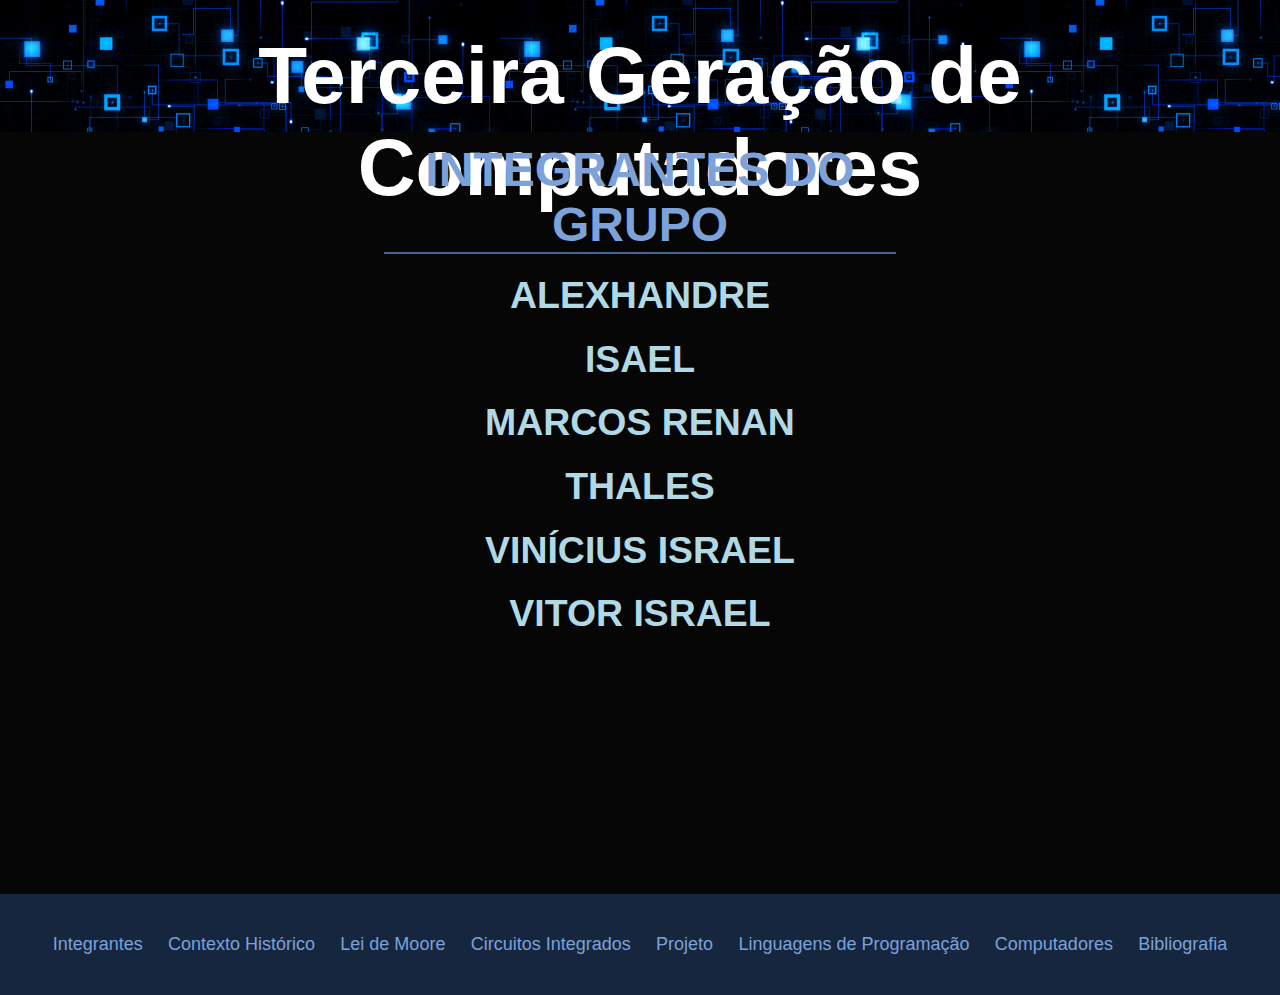
<file: index.html>
<!DOCTYPE html>
<html lang="pt-br">
<head>
    <meta charset="UTF-8">
    <meta name="viewport" content="width=device-width, initial-scale=1.0">
    <title>Terceira Geração de Computadores</title>
    <link rel="stylesheet" href="css/integrantes.css">
</head>
<body>
    <nav>
        <h1>Terceira Geração de Computadores</h1>
    </nav>
<main>
    <div class="integrantes">
        <h2>INTEGRANTES DO GRUPO</h2>
    </div>

    <section class="container_nomes">
        <div class="nomes">
            <h3>ALEXHANDRE</h3>
            <h3>ISAEL</h3>
            <h3>MARCOS RENAN</h3>
            <h3>THALES</h3>
            <h3>VINÍCIUS ISRAEL</h3>
            <h3>VITOR ISRAEL</h3>
        </div>
    </section>

</main>
    <footer>
        <ul>
          <li><a href="index.html">Integrantes</a></li>
          <li><a href="pg/contexto.html">Contexto Histórico</a></li>
          <li><a href="pg/moore.html">Lei de Moore</a></li>
          <li><a href="pg/ci.html">Circuitos Integrados</a></li>
          <li><a href="pg/projeto.html">Projeto</a></li>
          <li><a href="pg/linguagem.html">Linguagens de Programação</a></li>
          <li><a href="pg/computadores.html">Computadores</a></li>
          <li><a href="pg/bibliografia.html">Bibliografia</a></li>
        </ul>
      </footer>
</body>
</html>
</file>
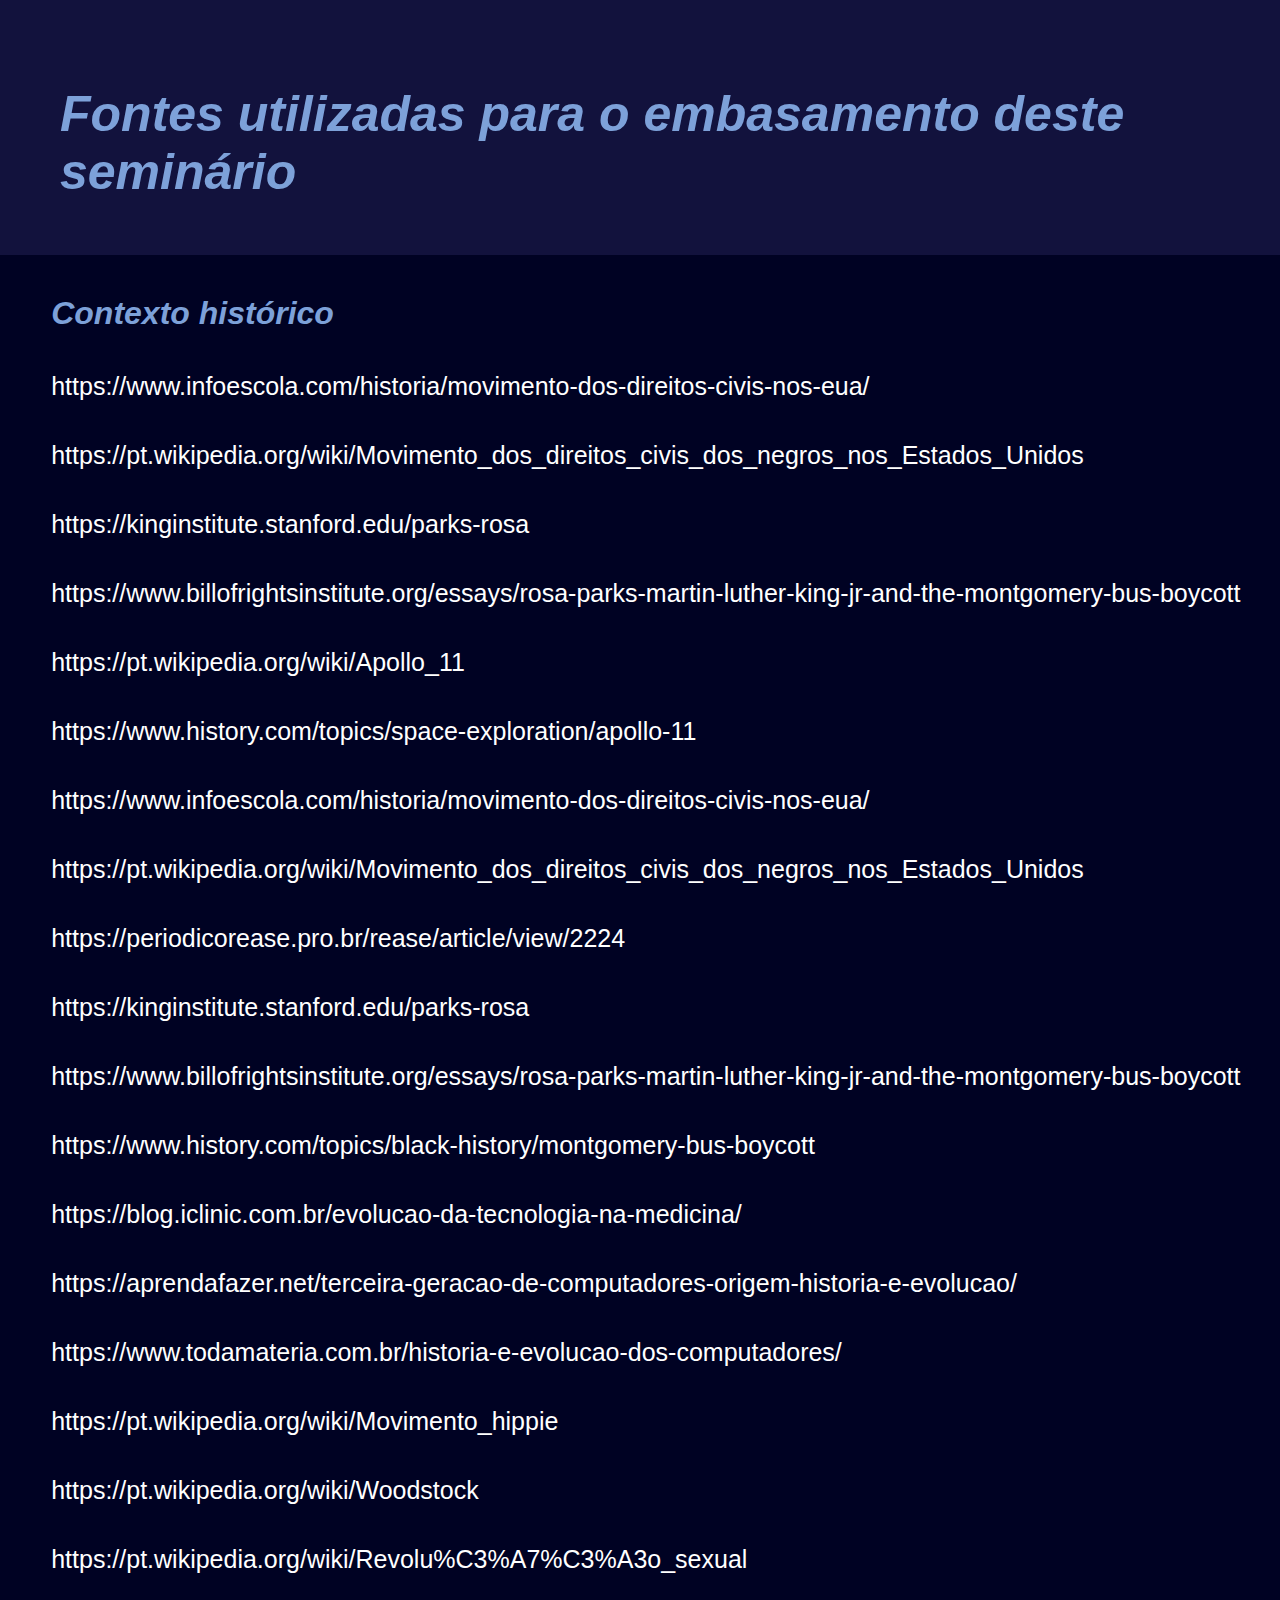
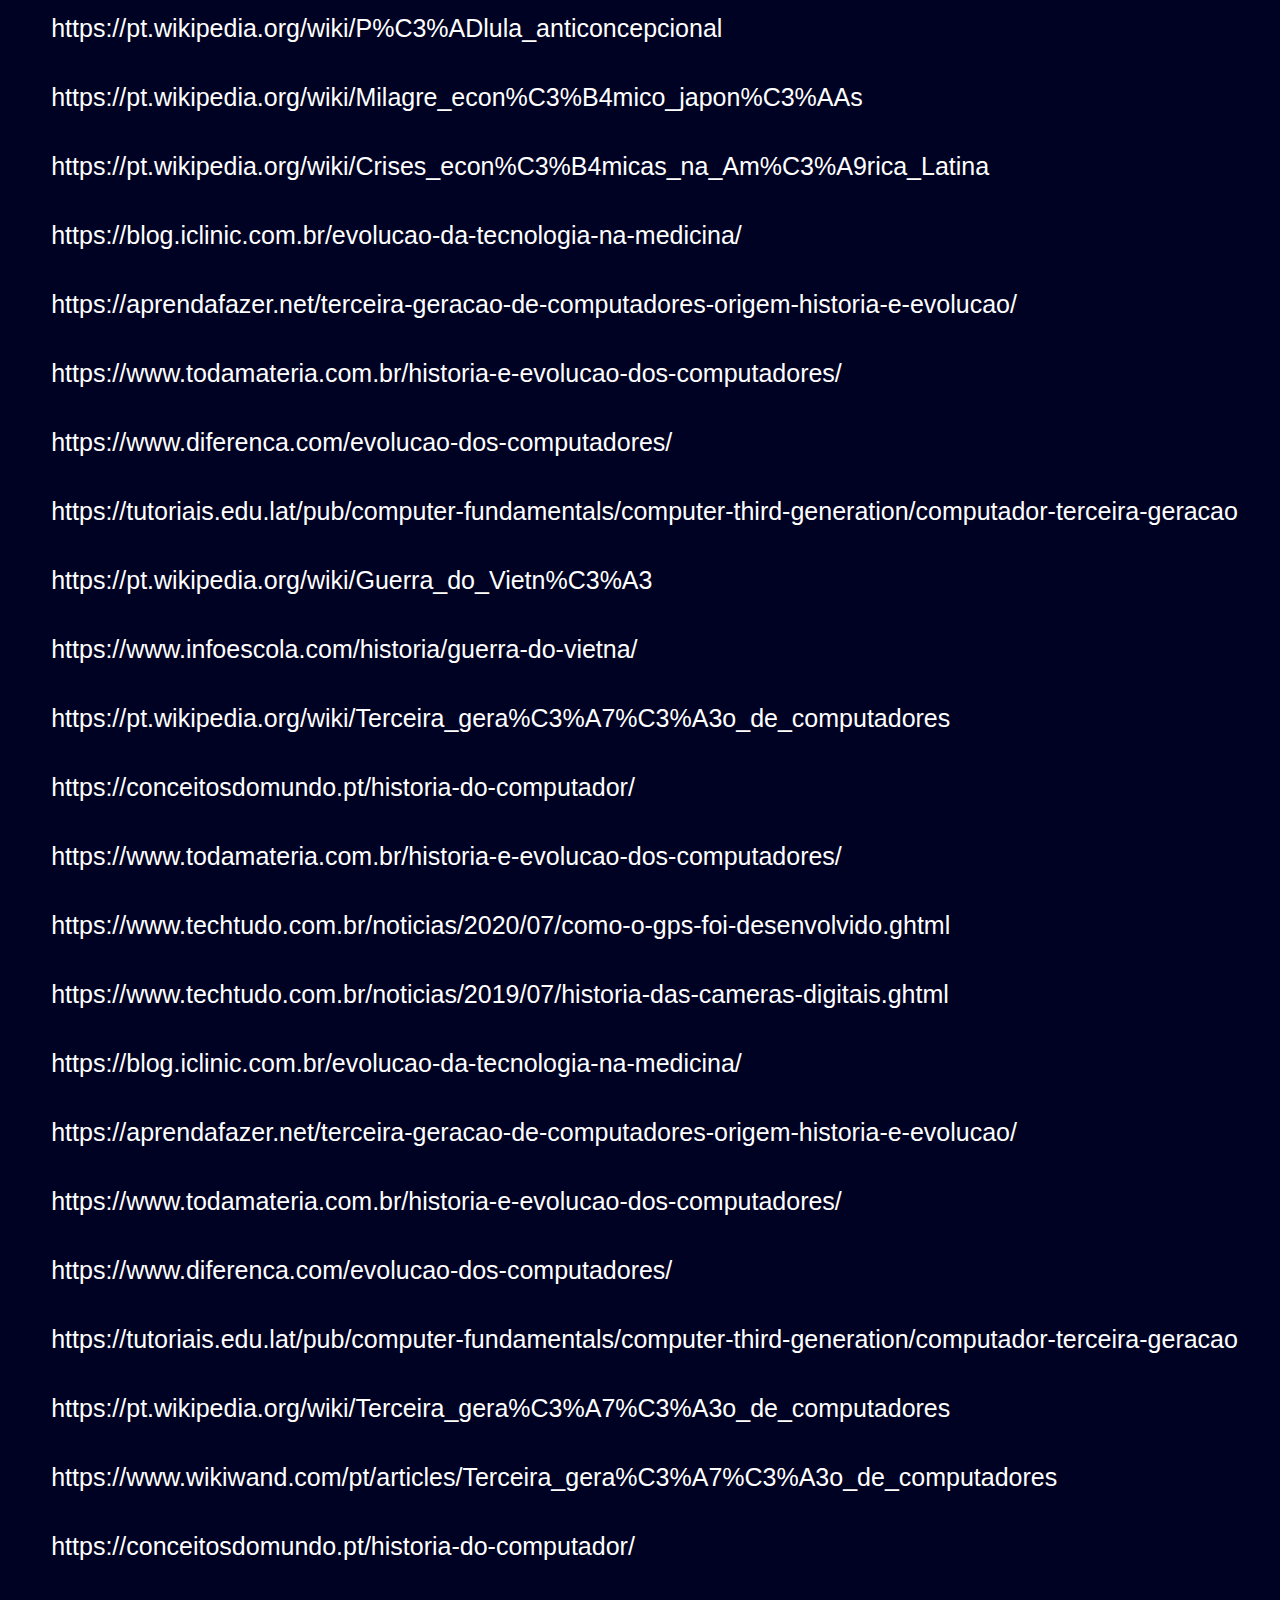
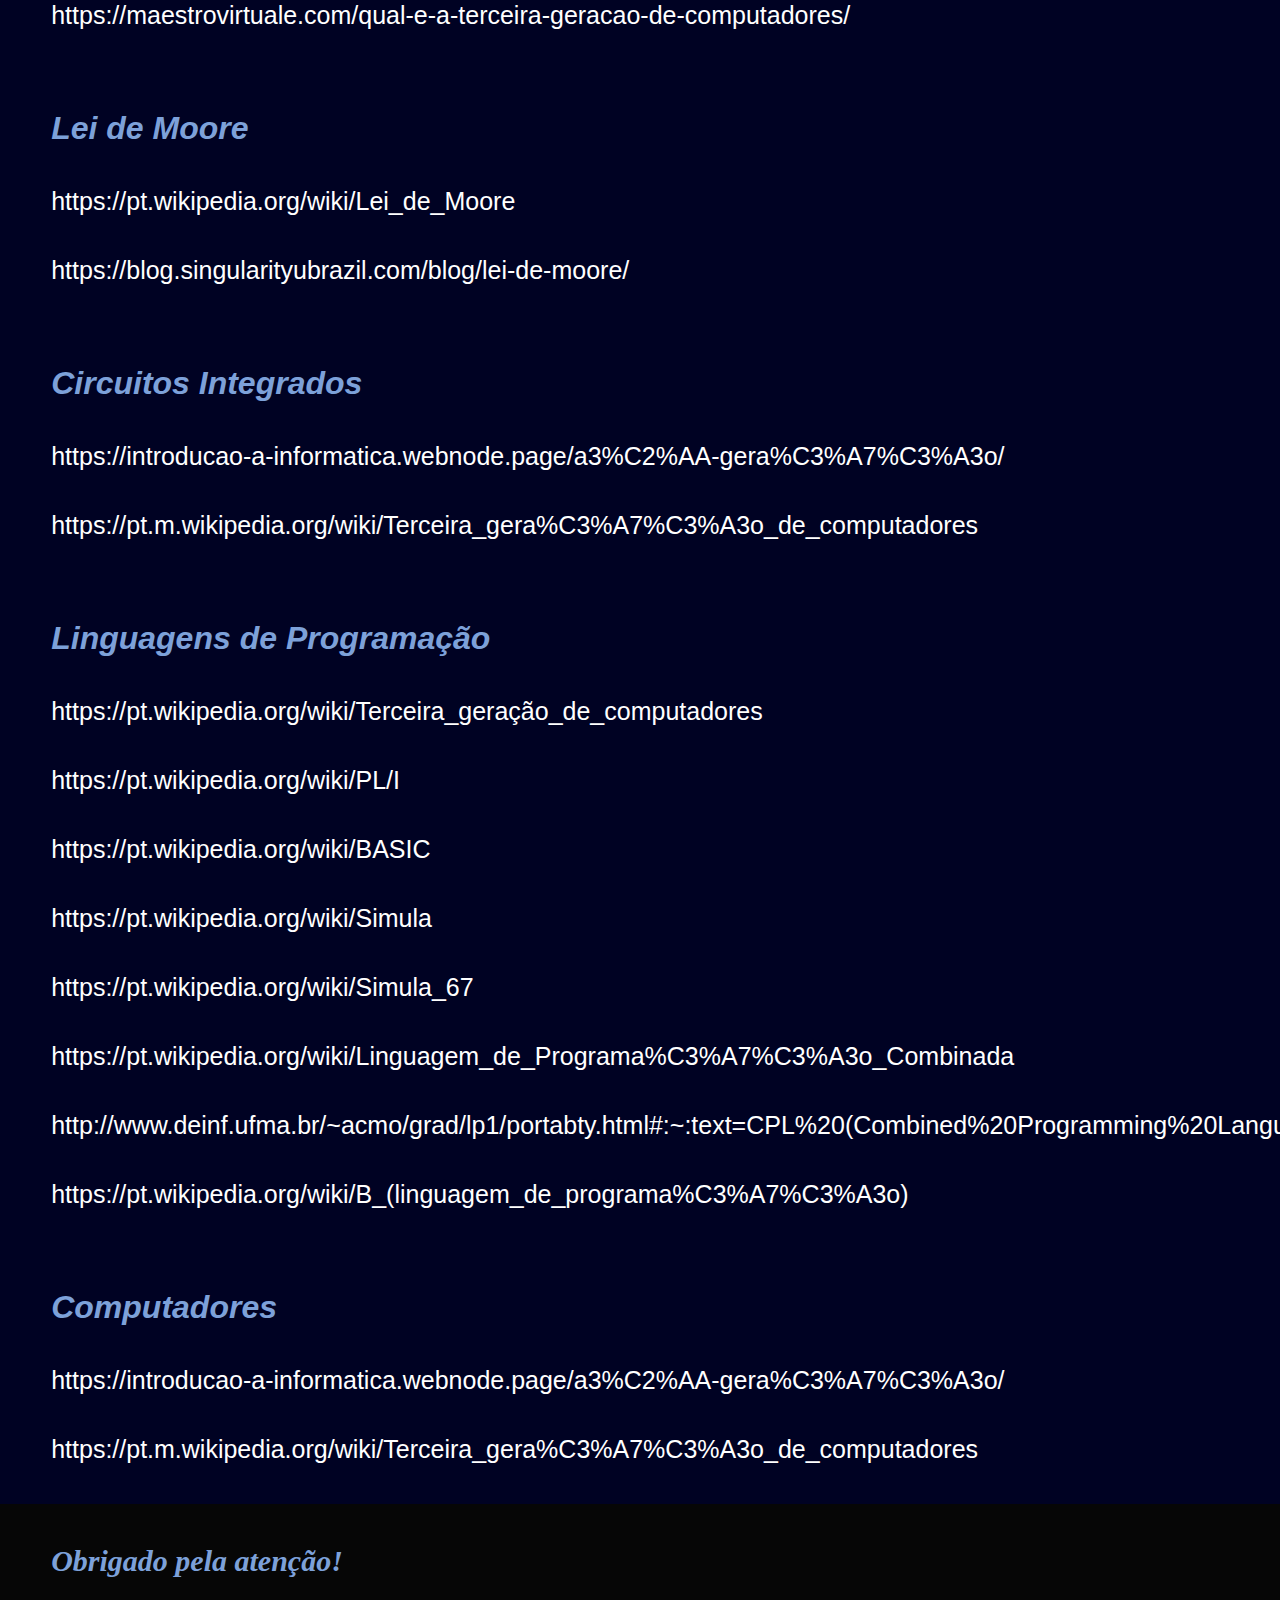
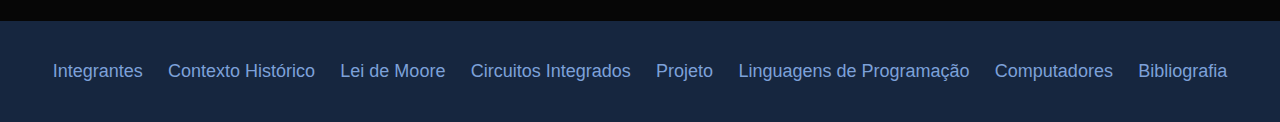
<file: pg/bibliografia.html>
<!DOCTYPE html>
<html lang="pt-br">
<head>
    <meta charset="UTF-8">
    <meta name="viewport" content="width=device-width, initial-scale=1.0">
    <title>Fontes</title>
    <link rel="stylesheet" href="../css/bibliografia.css">
</head>
<body>
    <header>
        <h2>Fontes utilizadas para o embasamento deste seminário</h2>
    </header>
    <main>
        <h1>Contexto histórico</h1>
        <p>https://www.infoescola.com/historia/movimento-dos-direitos-civis-nos-eua/</p>
        <p>https://pt.wikipedia.org/wiki/Movimento_dos_direitos_civis_dos_negros_nos_Estados_Unidos</p>
        <p>https://kinginstitute.stanford.edu/parks-rosa</p>
        <p>https://www.billofrightsinstitute.org/essays/rosa-parks-martin-luther-king-jr-and-the-montgomery-bus-boycott</p>
        <p>https://pt.wikipedia.org/wiki/Apollo_11</p>
        <p>https://www.history.com/topics/space-exploration/apollo-11</p>
        <p>https://www.infoescola.com/historia/movimento-dos-direitos-civis-nos-eua/</p>
        <p>https://pt.wikipedia.org/wiki/Movimento_dos_direitos_civis_dos_negros_nos_Estados_Unidos</p>
        <p>https://periodicorease.pro.br/rease/article/view/2224</p>
        <p>https://kinginstitute.stanford.edu/parks-rosa</p>
        <p>https://www.billofrightsinstitute.org/essays/rosa-parks-martin-luther-king-jr-and-the-montgomery-bus-boycott</p>
        <p>https://www.history.com/topics/black-history/montgomery-bus-boycott</p>
        <p>https://blog.iclinic.com.br/evolucao-da-tecnologia-na-medicina/</p>
        <p>https://aprendafazer.net/terceira-geracao-de-computadores-origem-historia-e-evolucao/</p>
        <p>https://www.todamateria.com.br/historia-e-evolucao-dos-computadores/</p>
        <p>https://pt.wikipedia.org/wiki/Movimento_hippie</p>
        <p>https://pt.wikipedia.org/wiki/Woodstock</p>
        <p>https://pt.wikipedia.org/wiki/Revolu%C3%A7%C3%A3o_sexual</p>
        <p>https://pt.wikipedia.org/wiki/P%C3%ADlula_anticoncepcional</p>
        <p>https://pt.wikipedia.org/wiki/Milagre_econ%C3%B4mico_japon%C3%AAs</p>
        <p>https://pt.wikipedia.org/wiki/Crises_econ%C3%B4micas_na_Am%C3%A9rica_Latina</p>
        <p>https://blog.iclinic.com.br/evolucao-da-tecnologia-na-medicina/</p>
        <p>https://aprendafazer.net/terceira-geracao-de-computadores-origem-historia-e-evolucao/</p>
        <p>https://www.todamateria.com.br/historia-e-evolucao-dos-computadores/</p>
        <p>https://www.diferenca.com/evolucao-dos-computadores/</p>
        <p>https://tutoriais.edu.lat/pub/computer-fundamentals/computer-third-generation/computador-terceira-geracao</p>
        <p>https://pt.wikipedia.org/wiki/Guerra_do_Vietn%C3%A3</p>
        <p>https://www.infoescola.com/historia/guerra-do-vietna/</p>
        <p>https://pt.wikipedia.org/wiki/Terceira_gera%C3%A7%C3%A3o_de_computadores</p>
        <p>https://conceitosdomundo.pt/historia-do-computador/</p>
        <p>https://www.todamateria.com.br/historia-e-evolucao-dos-computadores/</p>
        <p>https://www.techtudo.com.br/noticias/2020/07/como-o-gps-foi-desenvolvido.ghtml</p>
        <p>https://www.techtudo.com.br/noticias/2019/07/historia-das-cameras-digitais.ghtml</p>
        <p>https://blog.iclinic.com.br/evolucao-da-tecnologia-na-medicina/</p>
        <p>https://aprendafazer.net/terceira-geracao-de-computadores-origem-historia-e-evolucao/</p>
        <p>https://www.todamateria.com.br/historia-e-evolucao-dos-computadores/</p>
        <p>https://www.diferenca.com/evolucao-dos-computadores/</p>
        <p>https://tutoriais.edu.lat/pub/computer-fundamentals/computer-third-generation/computador-terceira-geracao</p>
        <p>https://pt.wikipedia.org/wiki/Terceira_gera%C3%A7%C3%A3o_de_computadores</p>
        <p>https://www.wikiwand.com/pt/articles/Terceira_gera%C3%A7%C3%A3o_de_computadores</p>
        <p>https://conceitosdomundo.pt/historia-do-computador/</p>
        <p>https://maestrovirtuale.com/qual-e-a-terceira-geracao-de-computadores/</p>
        



        <h1>Lei de Moore</h1>
        <p>https://pt.wikipedia.org/wiki/Lei_de_Moore</p>
        <p>https://blog.singularityubrazil.com/blog/lei-de-moore/</p>



        <h1>Circuitos Integrados</h1>
        <p>https://introducao-a-informatica.webnode.page/a3%C2%AA-gera%C3%A7%C3%A3o/
        </p>
        <p>https://pt.m.wikipedia.org/wiki/Terceira_gera%C3%A7%C3%A3o_de_computadores</p>
       


        <h1>Linguagens de Programação</h1>

        <p>https://pt.wikipedia.org/wiki/Terceira_geração_de_computadores</p>
        <p>https://pt.wikipedia.org/wiki/PL/I</p>
        <p>https://pt.wikipedia.org/wiki/BASIC</p>
        <p>https://pt.wikipedia.org/wiki/Simula</p>
        <p>https://pt.wikipedia.org/wiki/Simula_67</p>
        <p>https://pt.wikipedia.org/wiki/Linguagem_de_Programa%C3%A7%C3%A3o_Combinada</p>
        <p>http://www.deinf.ufma.br/~acmo/grad/lp1/portabty.html#:~:text=CPL%20(Combined%20Programming%20Language)%20%2D,Universidade%20de%20Londres%20em%201963</p>
        <p>https://pt.wikipedia.org/wiki/B_(linguagem_de_programa%C3%A7%C3%A3o)</p>




        <h1>Computadores</h1>
        <p>https://introducao-a-informatica.webnode.page/a3%C2%AA-gera%C3%A7%C3%A3o/</p>
        <p>https://pt.m.wikipedia.org/wiki/Terceira_gera%C3%A7%C3%A3o_de_computadores</p>










    </main>
    <div class="agradecimento">
       <h3>Obrigado pela atenção!</h3>
    </div>

    <footer>
        <ul>
            <li><a href="../index.html">Integrantes</a></li>
            <li><a href="contexto.html">Contexto Histórico</a></li>
            <li><a href="moore.html">Lei de Moore</a></li>
            <li><a href="ci.html">Circuitos Integrados</a></li>
            <li><a href="projeto.html">Projeto</a></li>
            <li><a href="linguagem.html">Linguagens de Programação</a></li>
            <li><a href="computadores.html">Computadores</a></li>
            <li><a href="bibliografia.html">Bibliografia</a></li>
        </ul>
      </footer>
    
    
</body>
</html>
</file>
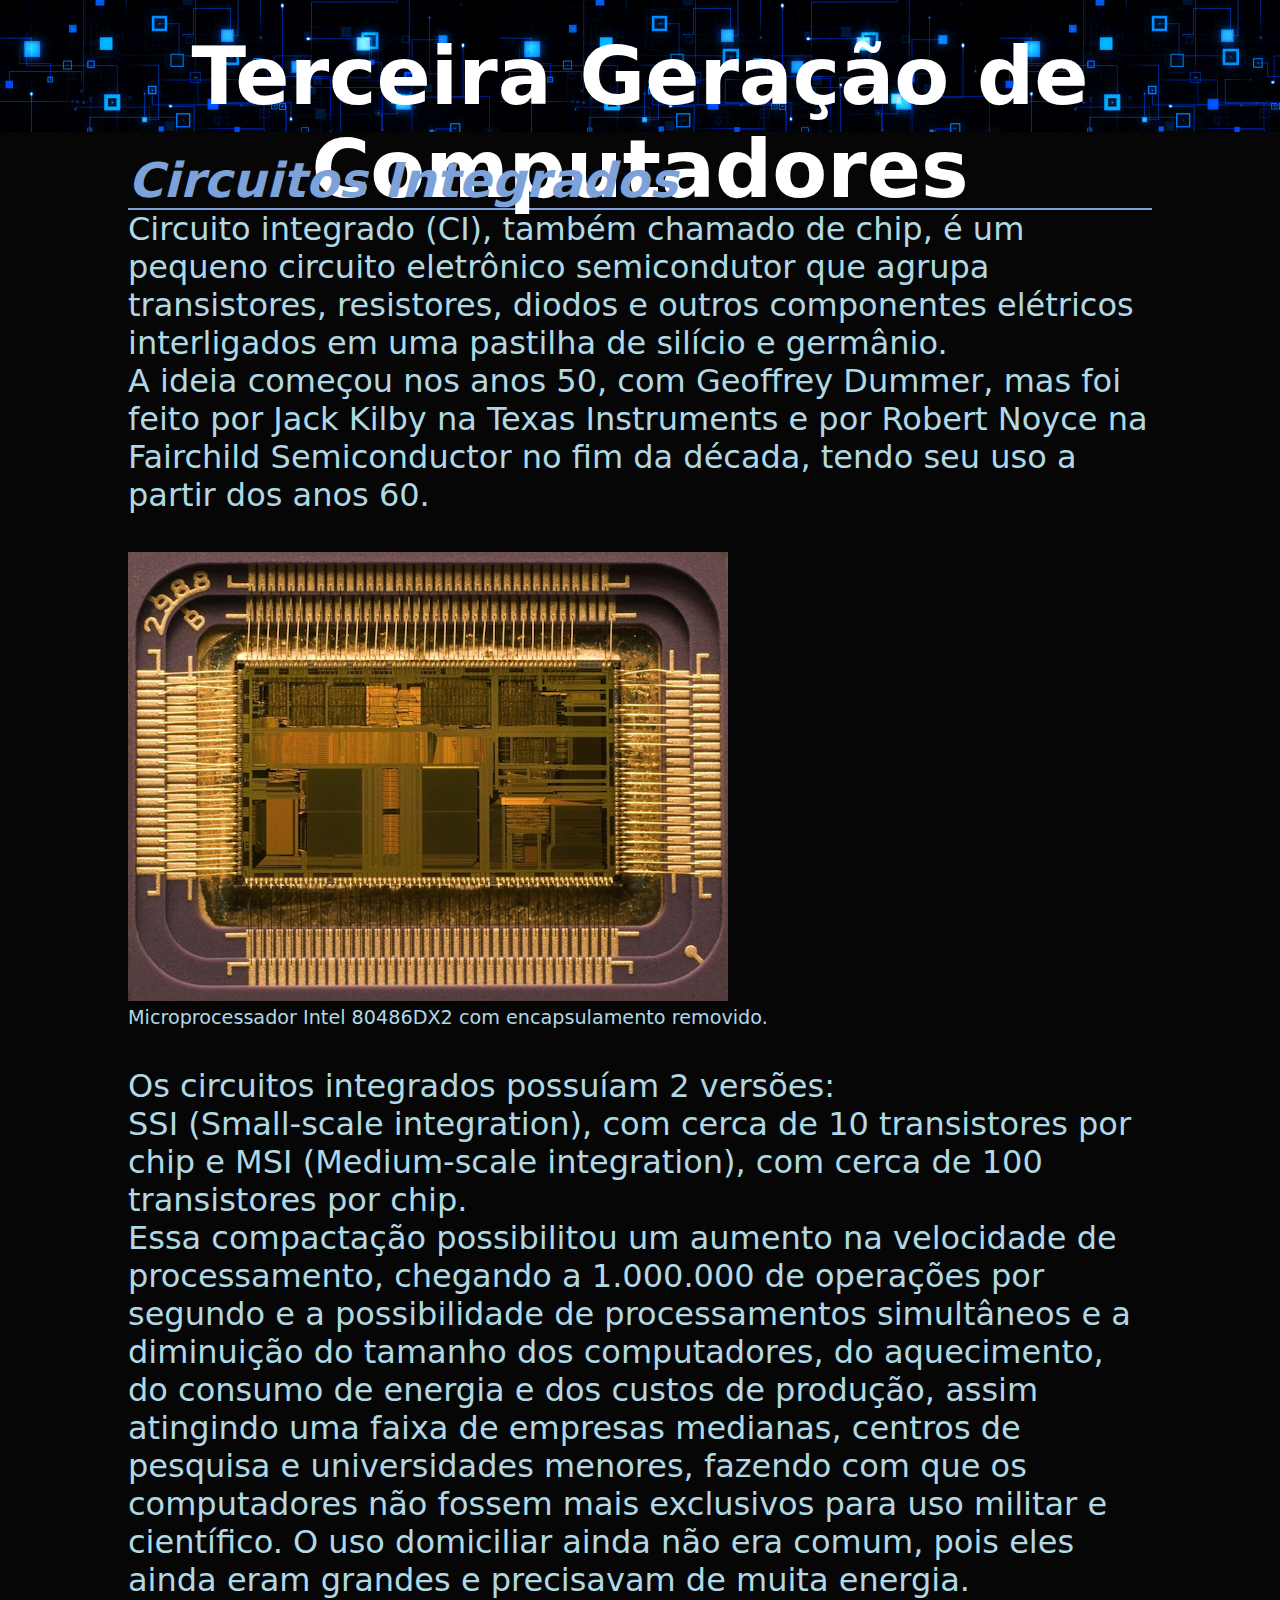
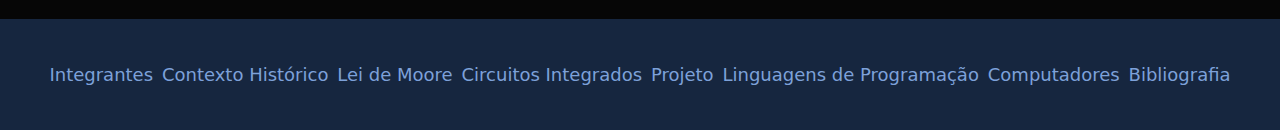
<file: pg/ci.html>
<!DOCTYPE html>
<html lang="pt-br">

<head>
    <meta charset="UTF-8">
    <meta name="viewport" content="width=device-width, initial-scale=1.0">
    <title>Terceira Geração de Computadores</title>
    <link rel="stylesheet" href="../css/ci.css" />
</head>

<body>

    <nav>
        <h1>Terceira Geração de Computadores</h1>
    </nav>

    <main>
    <div class="topico">
        <h2>Circuitos Integrados</h2>
    </div>

    <div>
        <p>Circuito integrado (CI), também chamado de chip, é um pequeno circuito eletrônico semicondutor que agrupa transistores, resistores, diodos e outros componentes elétricos interligados em uma pastilha de silício e germânio.</p>
        <p>A ideia começou nos anos 50, com Geoffrey Dummer, mas foi feito por Jack Kilby na Texas Instruments e por Robert Noyce na Fairchild Semiconductor no fim da década, tendo seu uso a partir dos anos 60.</p>
    </div>
<br><br>
    <figure>
        <img src="../img/microproc.png" alt="">
        <caption><br>Microprocessador Intel 80486DX2 com encapsulamento removido.</caption>
    </figure>
    <br><br>
    <div>
        <p>Os circuitos integrados possuíam 2 versões:</p>
        <p>SSI (Small-scale integration), com cerca de 10 transistores por chip e MSI (Medium-scale integration), com cerca de 100 transistores por chip.</p>
        <p>Essa compactação possibilitou um aumento na velocidade de processamento, chegando a 1.000.000 de operações por segundo e a possibilidade de processamentos simultâneos e a diminuição do tamanho dos computadores, do aquecimento, do consumo de energia e dos custos de produção, assim atingindo uma faixa de empresas medianas, centros de pesquisa e universidades menores, fazendo com que os computadores não fossem mais exclusivos para uso militar e científico. O uso domiciliar ainda não era comum, pois eles ainda eram grandes e precisavam de muita energia.</p>
    </div>
</main>

<footer>
    <ul>
        <li><a href="../index.html">Integrantes</a></li>
        <li><a href="contexto.html">Contexto Histórico</a></li>
        <li><a href="moore.html">Lei de Moore</a></li>
        <li><a href="ci.html">Circuitos Integrados</a></li>
        <li><a href="projeto.html">Projeto</a></li>
        <li><a href="linguagem.html">Linguagens de Programação</a></li>
        <li><a href="computadores.html">Computadores</a></li>
        <li><a href="bibliografia.html">Bibliografia</a></li>
    </ul>
  </footer>

</body>

</html>
</file>
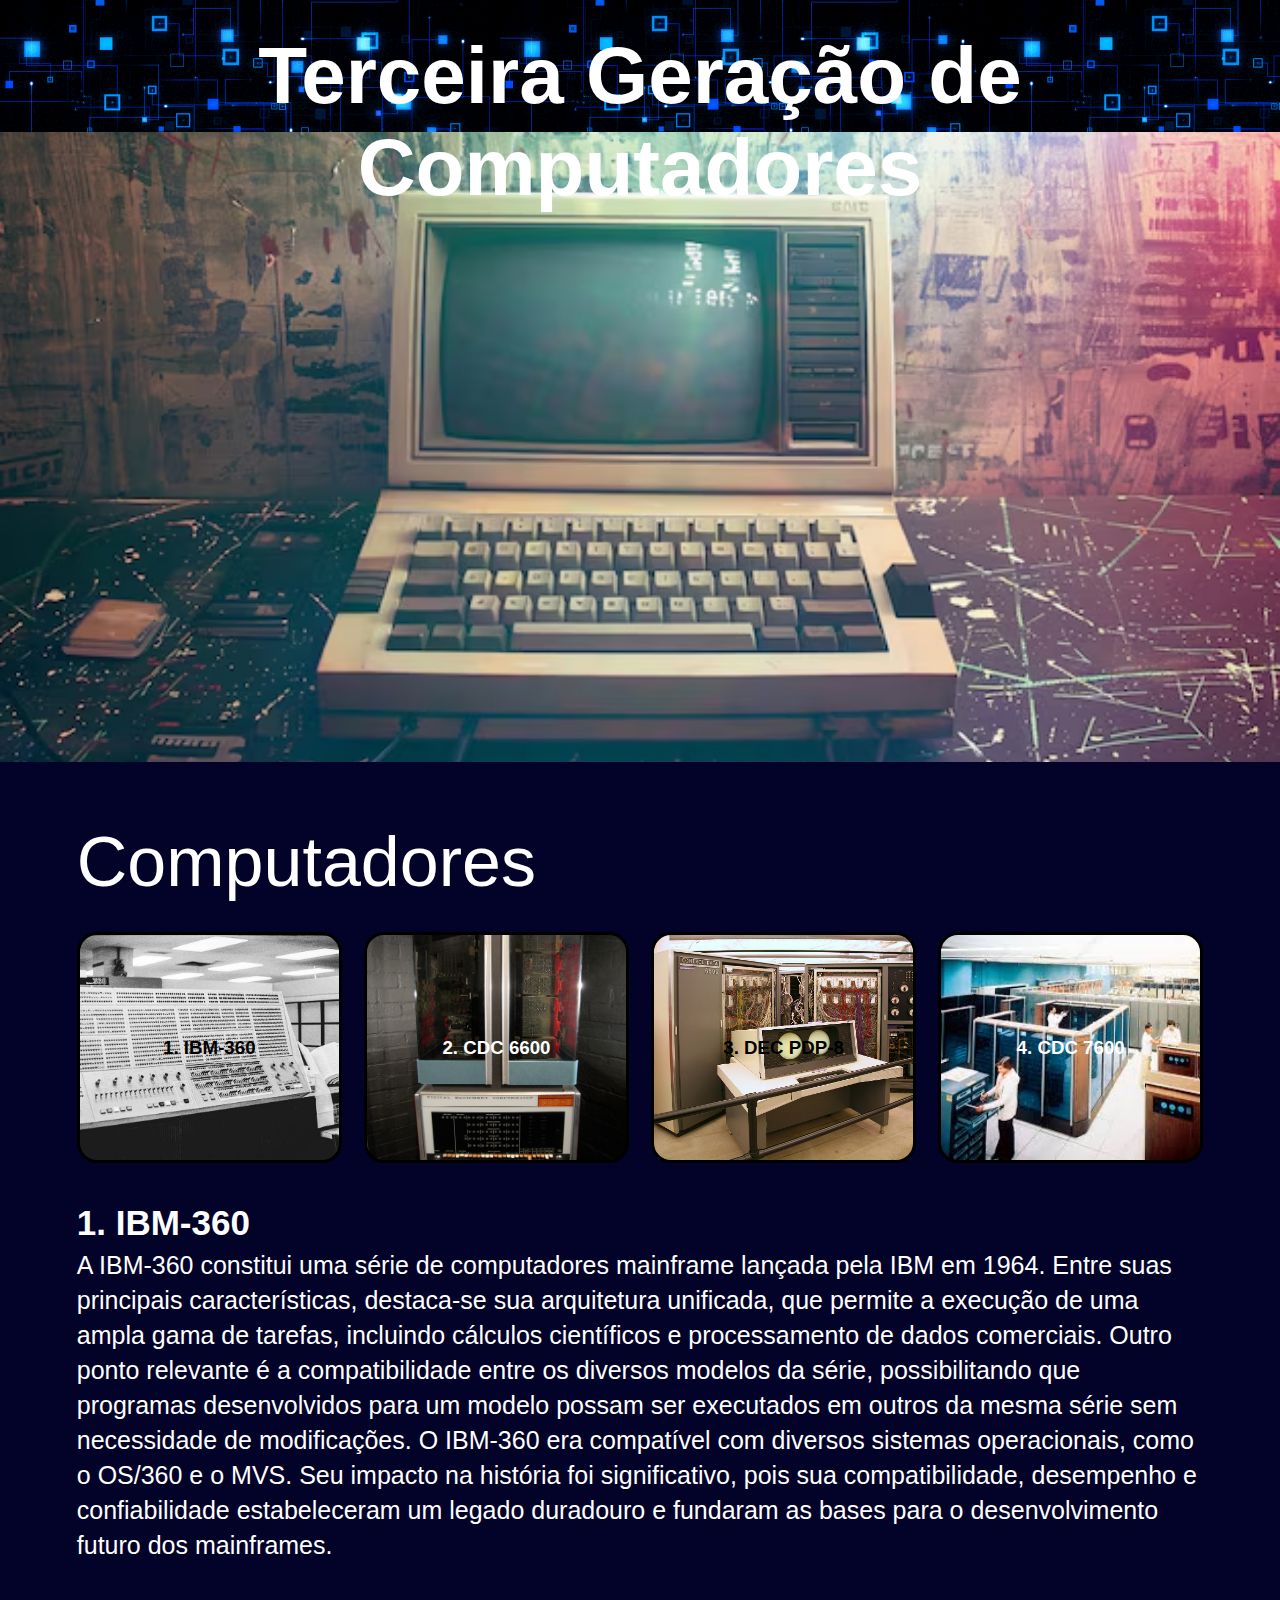
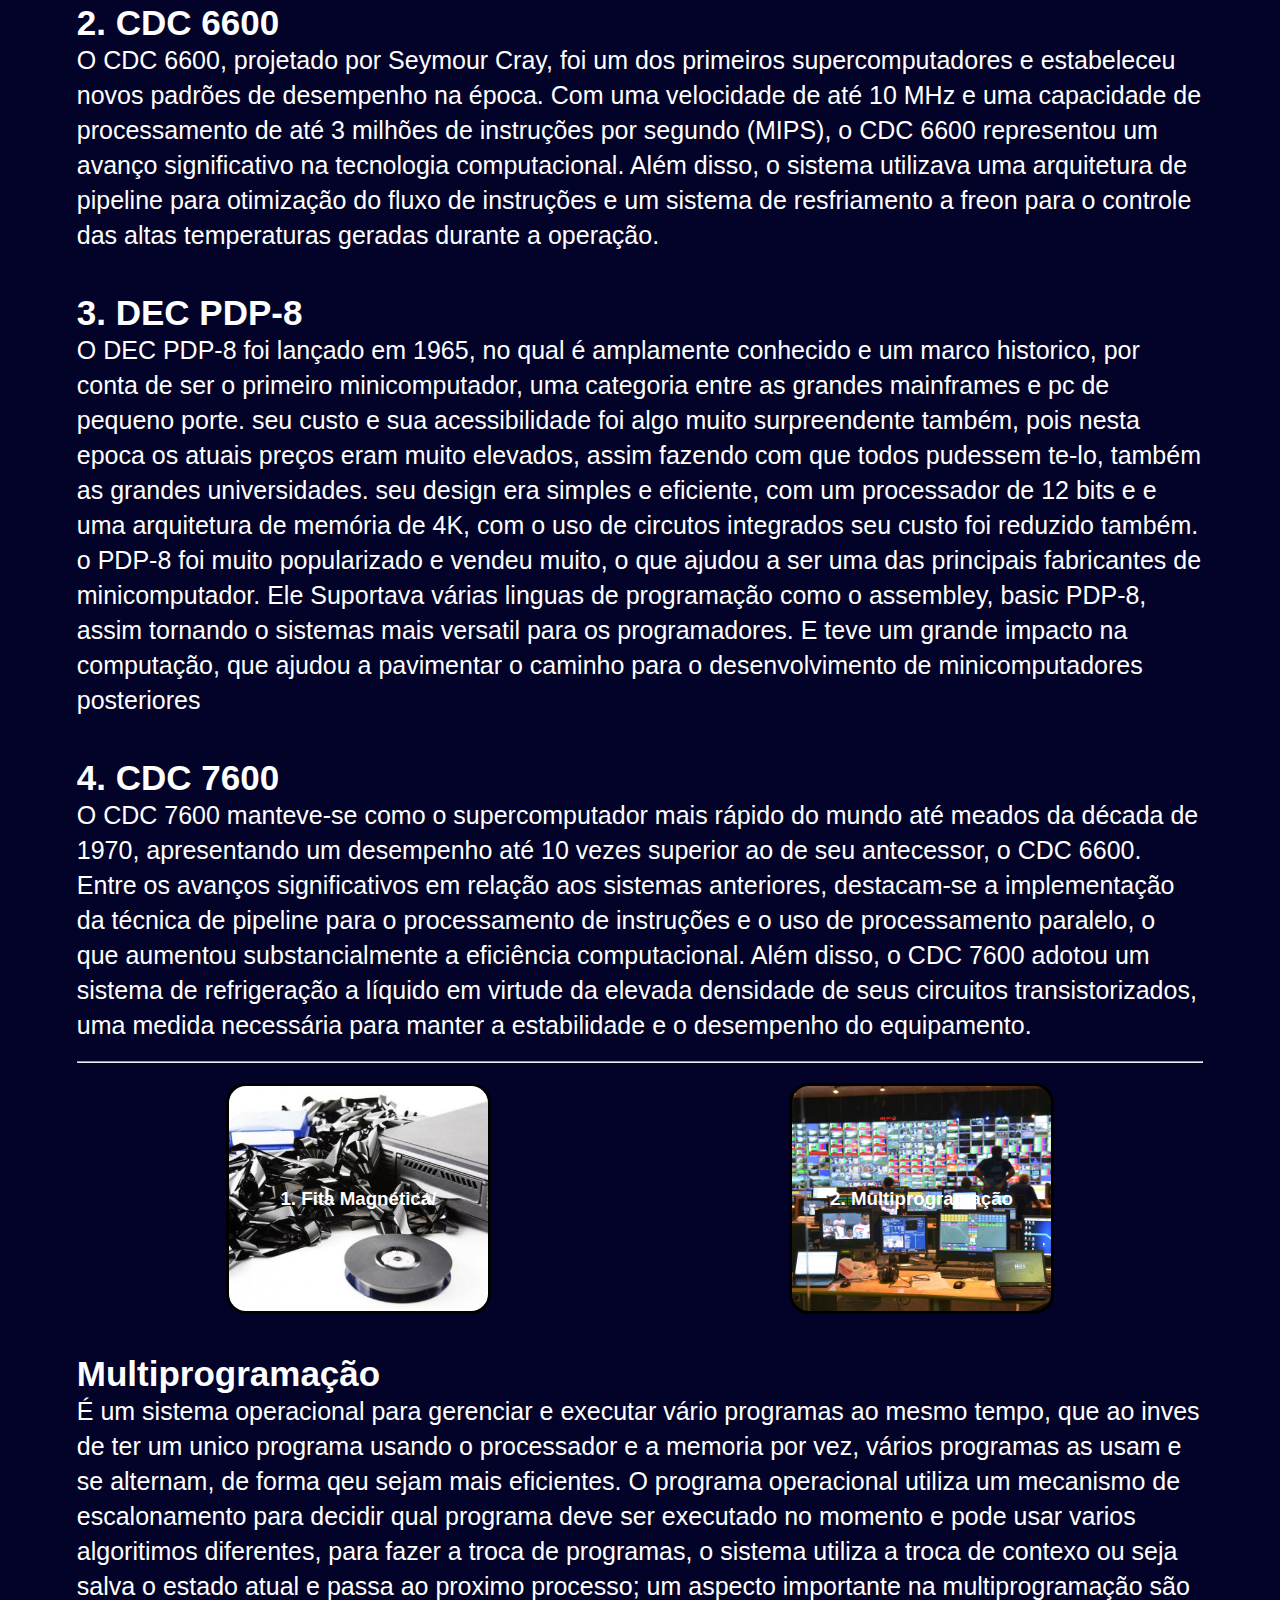
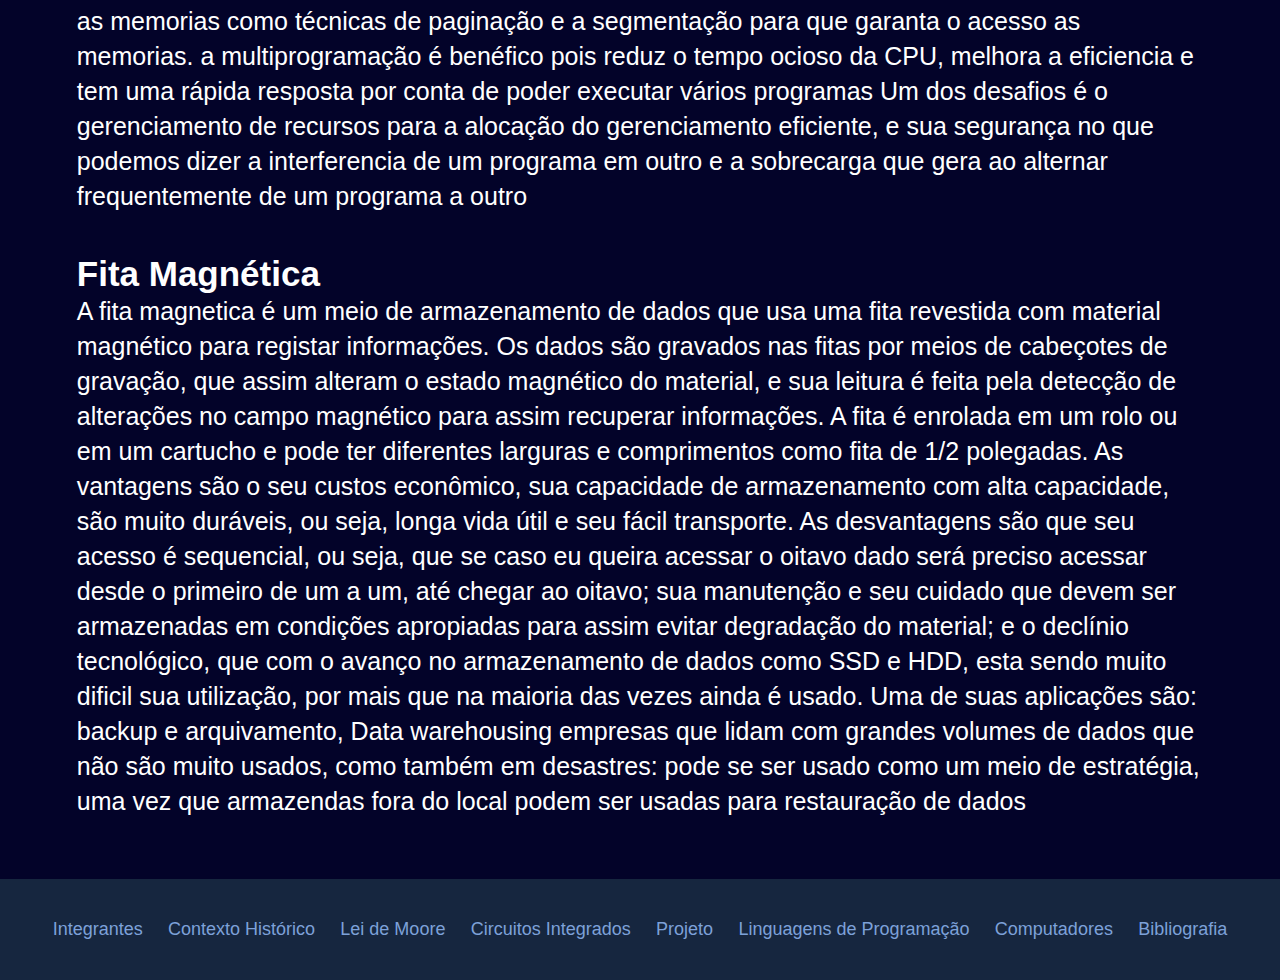
<file: pg/computadores.html>
<!DOCTYPE html>
<html lang="pt-br">

<head>
    <meta charset="UTF-8">
    <meta http-equiv="X-UA-Compatible" content="IE=edge">
    <meta name="viewport" content="width=device-width, initial-scale=1.0">
    <title>Terceira Geração de Computadores</title>
    <link rel="stylesheet" href="../css/computadores.css">
</head>

<body>

    <nav>
        <h1>Terceira Geração de Computadores</h1>
    </nav>

        <header class="container-header">
            <div class="container-title">
                <h1 class="title_1"></h1>
                <h2 class="title_2"></h2>
            </div>
        </header>

        <main class="main">
            <section class="container_games">
                <h2>Computadores</h2>

                
                <div class="container_card">
                    <div class="card_jogo " id="card_01">
                        <h3>1. IBM-360 </h3>
                    </div>
                    <div class="card_jogo" id="card_02">
                        <h3>2. CDC 6600 </h3>
                    </div>
                    <div class="card_jogo" id="card_03">
                        <h3>3. DEC PDP-8 </h3>
                    </div>
                    <div class="card_jogo" id="card_04">
                        <h3>4. CDC 7600 </h3>
                    </div>
                </div>

<h4>1. IBM-360</h4>
<p style="margin-top: 5px;">
    A IBM-360 constitui uma série de computadores mainframe lançada pela IBM em 1964. Entre suas principais características, destaca-se sua arquitetura unificada, que permite a execução de uma ampla gama de tarefas, incluindo cálculos científicos e processamento de dados comerciais. Outro ponto relevante é a compatibilidade entre os diversos modelos da série, possibilitando que programas desenvolvidos para um modelo possam ser executados em outros da mesma série sem necessidade de modificações.

O IBM-360 era compatível com diversos sistemas operacionais, como o OS/360 e o MVS. Seu impacto na história foi significativo, pois sua compatibilidade, desempenho e confiabilidade estabeleceram um legado duradouro e fundaram as bases para o desenvolvimento futuro dos mainframes.
</p>

<h4>2. CDC 6600</h4>
<p>
    O CDC 6600, projetado por Seymour Cray, foi um dos primeiros supercomputadores e estabeleceu novos padrões de desempenho na época. Com uma velocidade de até 10 MHz e uma capacidade de processamento de até 3 milhões de instruções por segundo (MIPS), o CDC 6600 representou um avanço significativo na tecnologia computacional. Além disso, o sistema utilizava uma arquitetura de pipeline para otimização do fluxo de instruções e um sistema de resfriamento a freon para o controle das altas temperaturas geradas durante a operação.  

</p>
<h4>
    3. DEC PDP-8
</h4>
<p>
    O DEC PDP-8 foi lançado em 1965, no qual é amplamente conhecido e um marco historico, por conta de ser o primeiro minicomputador, uma categoria entre as grandes mainframes e pc de pequeno porte.
    seu custo e sua acessibilidade foi algo muito surpreendente também, pois nesta epoca os atuais preços eram muito elevados, assim fazendo com que todos pudessem te-lo, também as grandes universidades.
    seu design era simples e eficiente, com um processador de 12 bits e e uma arquitetura de memória de 4K, com o uso de circutos integrados seu custo foi reduzido também.
    o PDP-8 foi muito popularizado e vendeu muito, o que ajudou a ser uma das principais fabricantes de minicomputador.
    Ele Suportava várias linguas de programação como o assembley, basic PDP-8, assim tornando o sistemas mais versatil para os programadores.
    E teve um grande impacto na computação, que ajudou a pavimentar o caminho para o desenvolvimento de minicomputadores posteriores
      
</p>
<h4>
    4. CDC 7600
</h4>
<p>
    O CDC 7600 manteve-se como o supercomputador mais rápido do mundo até meados da década de 1970, apresentando um desempenho até 10 vezes superior ao de seu antecessor, o CDC 6600. Entre os avanços significativos em relação aos sistemas anteriores, destacam-se a implementação da técnica de pipeline para o processamento de instruções e o uso de processamento paralelo, o que aumentou substancialmente a eficiência computacional. Além disso, o CDC 7600 adotou um sistema de refrigeração a líquido em virtude da elevada densidade de seus circuitos transistorizados, uma medida necessária para manter a estabilidade e o desempenho do equipamento. 
</p>
<br>
<hr>

<div class="container_card1">    
    <div class="card_jogo " id="card_05">
        <h3>1. Fita Magnética/<h3>
    </div>
    <div class="card_jogo" id="card_06">
        <h3>2. Multiprogramação </h3>
    </div>
  
</div>
<div class="h2_M">
    <h4>
        Multiprogramação
    </h4>
    <p>É um sistema operacional para gerenciar e executar vário programas ao mesmo tempo, que ao inves de ter um unico programa usando o processador e a memoria por vez, vários programas as usam e se alternam, de forma qeu sejam mais eficientes.
        O programa operacional utiliza um mecanismo de escalonamento para decidir qual programa deve ser executado no momento e pode usar varios algoritimos diferentes, para fazer a troca de programas, o sistema utiliza a troca de contexo ou seja salva o estado atual e passa ao proximo processo; um aspecto importante na multiprogramação são as memorias como técnicas de paginação e a segmentação para que garanta o acesso as memorias.
        a multiprogramação é benéfico pois reduz o tempo ocioso da CPU, melhora a eficiencia e tem uma rápida resposta por conta de poder executar vários programas
        Um dos desafios é o gerenciamento de recursos para a alocação do gerenciamento eficiente, e sua segurança no que podemos dizer a interferencia de um programa em outro e a sobrecarga que gera ao alternar frequentemente de um programa a outro
        
        </p>
        <h4>Fita Magnética</h4>
        <p>A fita magnetica é um meio de armazenamento de dados que usa uma fita revestida com material magnético para registar informações. Os dados são gravados nas fitas por meios de cabeçotes de gravação, que assim alteram o estado magnético do material, e sua leitura é feita pela detecção de alterações no campo magnético para assim recuperar informações.
             A fita é enrolada em um rolo ou em um cartucho e pode ter diferentes larguras e comprimentos como fita de 1/2 polegadas.
            As vantagens são o seu custos econômico, sua capacidade de armazenamento com alta capacidade, são muito duráveis, ou seja, longa vida útil e seu fácil transporte.
            As desvantagens são que seu acesso é sequencial, ou seja, que se caso eu queira acessar o oitavo dado será preciso acessar desde o primeiro de um a um, até chegar ao oitavo; sua manutenção e seu cuidado que devem ser armazenadas em condições apropiadas para assim evitar degradação do material; e o declínio tecnológico, que com o avanço no armazenamento de dados como SSD e HDD, esta sendo muito dificil sua utilização, por mais que na maioria das vezes ainda é usado.
            Uma de suas aplicações são: backup e arquivamento, Data warehousing empresas que lidam com grandes volumes de dados que não são muito usados, como também em desastres: pode se ser usado como um meio de estratégia, uma vez que armazendas fora do local podem ser usadas para restauração de dados</p>
</div>

            </section>
        </main>

        <footer>
            <ul>
                <li><a href="../index.html">Integrantes</a></li>
                <li><a href="contexto.html">Contexto Histórico</a></li>
                <li><a href="moore.html">Lei de Moore</a></li>
                <li><a href="ci.html">Circuitos Integrados</a></li>
                <li><a href="projeto.html">Projeto</a></li>
                <li><a href="linguagem.html">Linguagens de Programação</a></li>
                <li><a href="computadores.html">Computadores</a></li>
                <li><a href="bibliografia.html">Bibliografia</a></li>
            </ul>
          </footer>


    

</body>

</html>
</file>
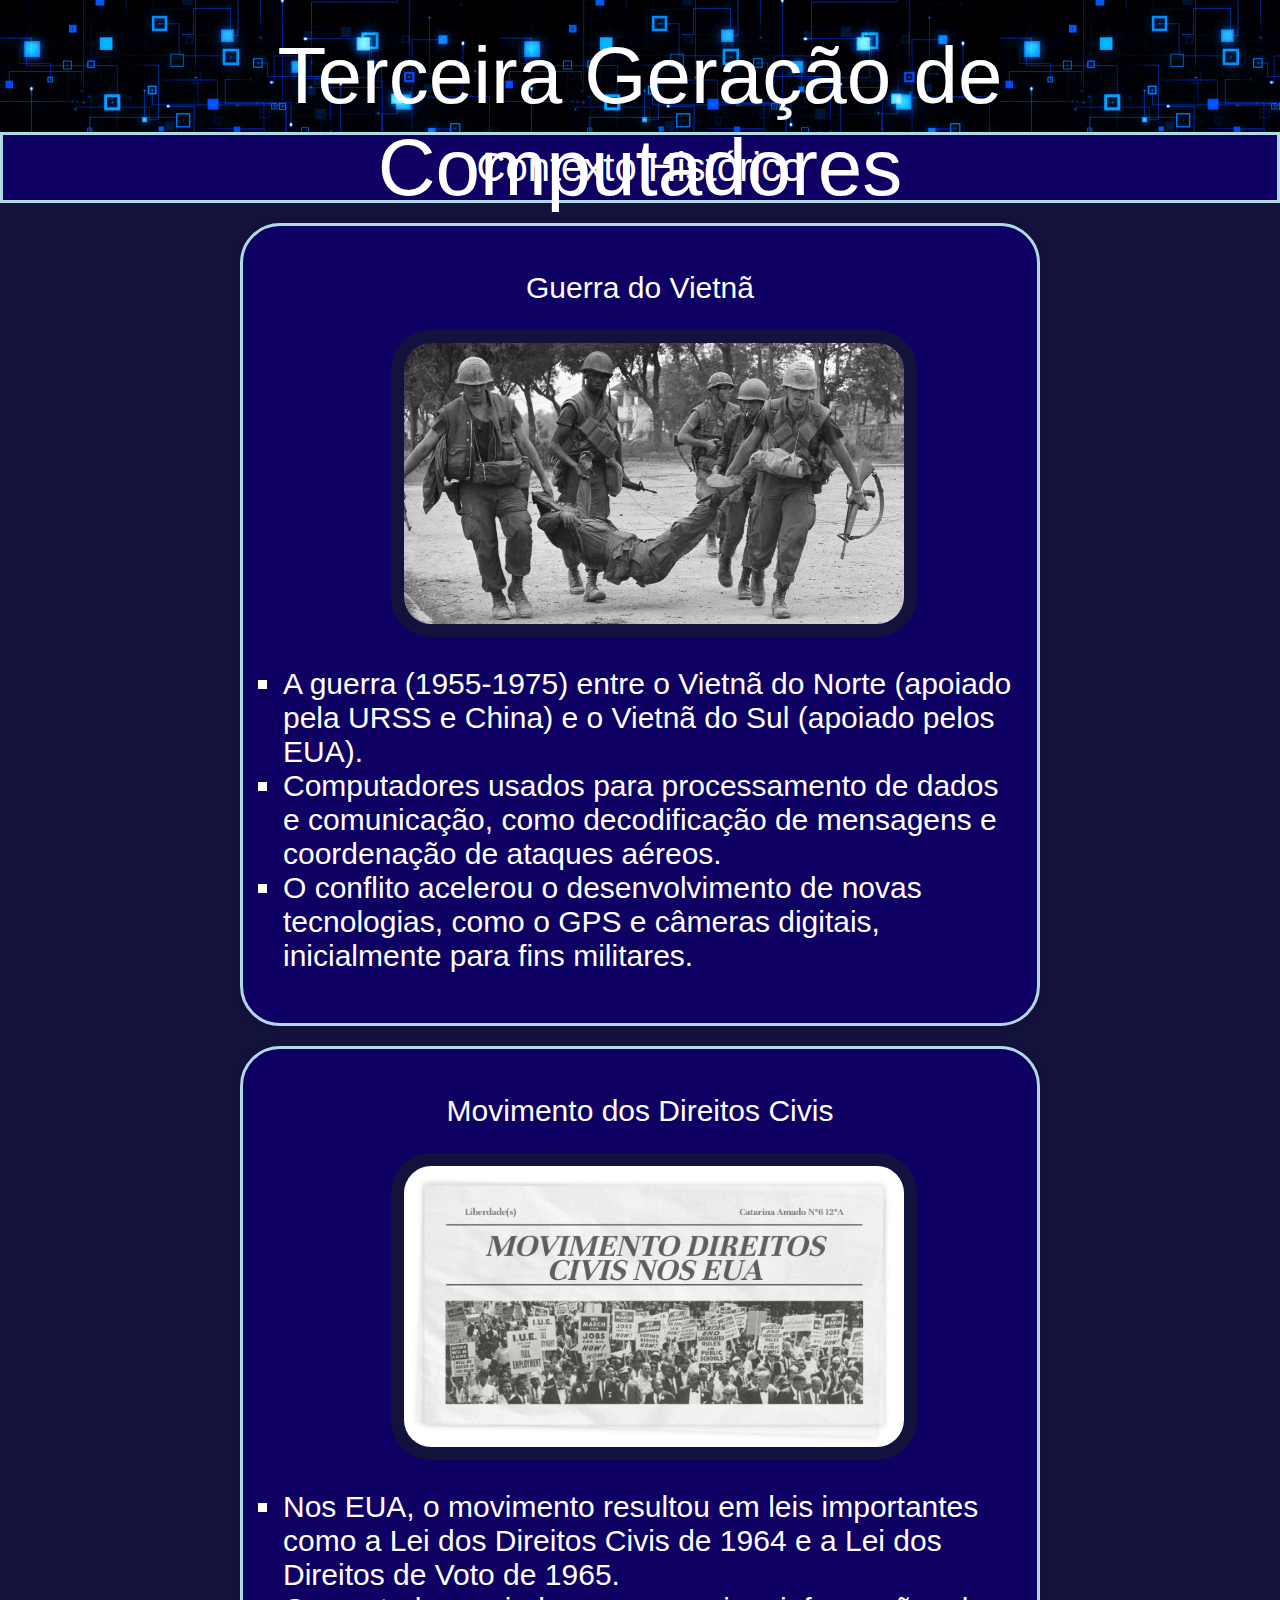
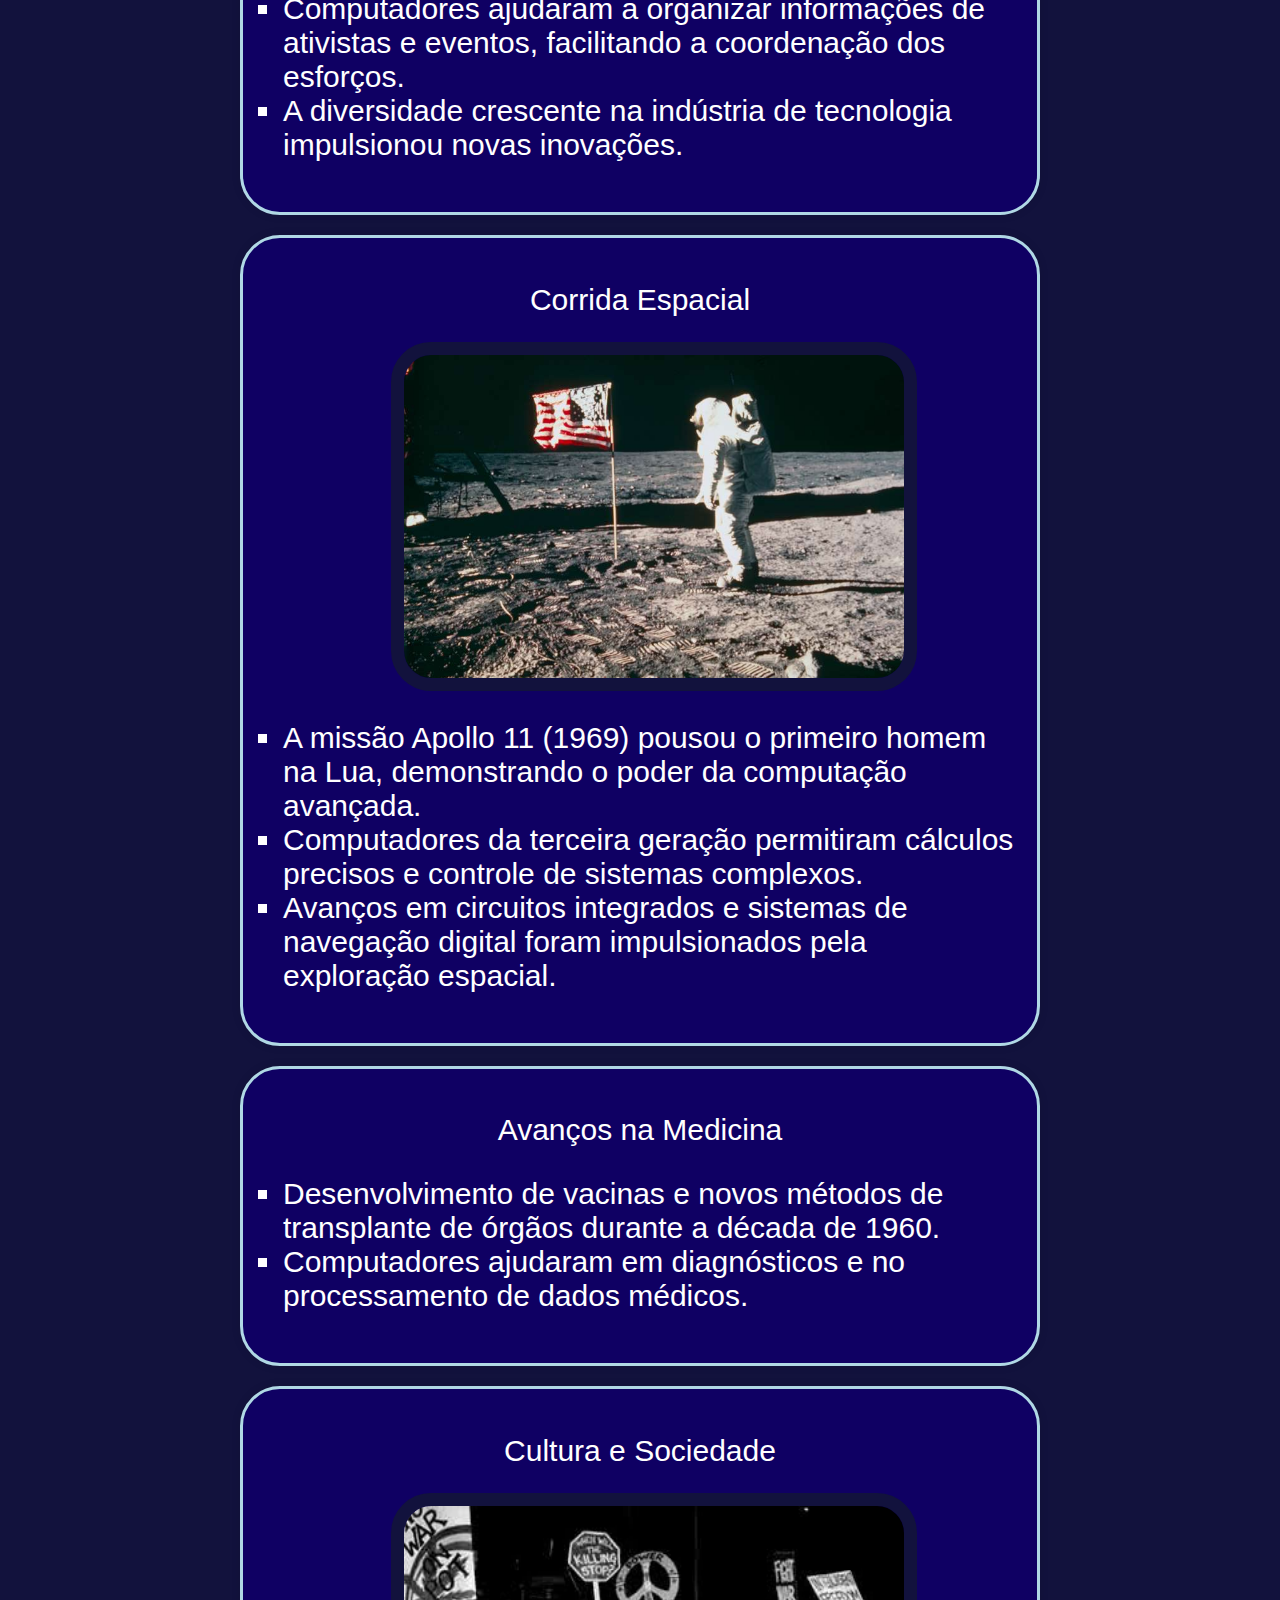
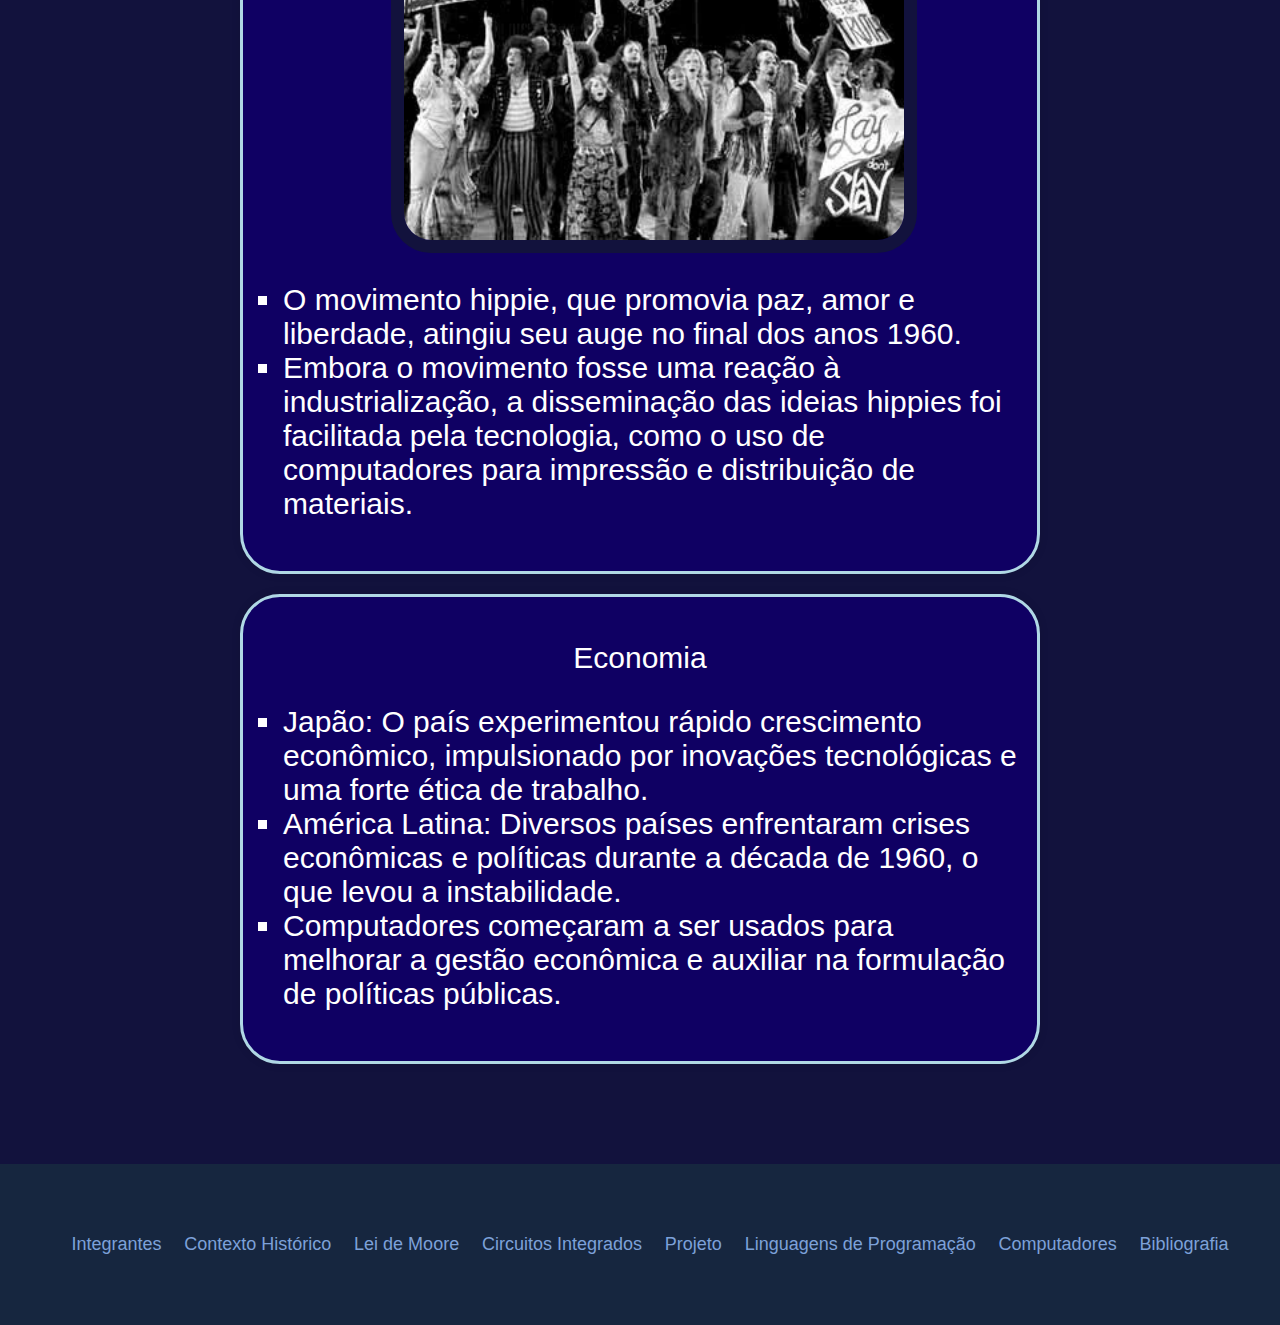
<file: pg/contexto.html>
<!DOCTYPE html>
<html lang="pt-BR">
<head>
    <meta charset="UTF-8">
    <meta name="viewport" content="width=device-width, initial-scale=1.0">
    <title>Terceira Geração de Computadores</title>
    <link rel="stylesheet" href="../css/contexto.css">
</head>
<body>
    <nav>
        <h1>Terceira Geração de Computadores</h1>
    </nav>

        <header>
        <h1>Contexto Histórico</h1>
        </header>
    
        <main>

        <section>
            <h2>Guerra do Vietnã</h2>

            <img src="../img/img1.jpg" alt="Guerra do Vietnã" class="vietna">

            <ul>
                <li>A guerra (1955-1975) entre o Vietnã do Norte (apoiado pela URSS e China) e o Vietnã do Sul (apoiado pelos EUA).</li>
                <li>Computadores usados para processamento de dados e comunicação, como decodificação de mensagens e coordenação de ataques aéreos.</li>
                <li>O conflito acelerou o desenvolvimento de novas tecnologias, como o GPS e câmeras digitais, inicialmente para fins militares.</li>
            </ul>
        </section>

        <section>
            <h2>Movimento dos Direitos Civis</h2>

            <img src="../img/img2.jpg" alt="Direitos Civis" class="vietna">

            <ul>
                <li>Nos EUA, o movimento resultou em leis importantes como a Lei dos Direitos Civis de 1964 e a Lei dos Direitos de Voto de 1965.</li>
                <li>Computadores ajudaram a organizar informações de ativistas e eventos, facilitando a coordenação dos esforços.</li>
                <li>A diversidade crescente na indústria de tecnologia impulsionou novas inovações.</li>
            </ul>
        </section>

        <section>
            <h2>Corrida Espacial</h2>

            <img src="../img/img3.jpg" alt="homem na lua" class="vietna">

            <ul>
                <li>A missão Apollo 11 (1969) pousou o primeiro homem na Lua, demonstrando o poder da computação avançada.</li>
                <li>Computadores da terceira geração permitiram cálculos precisos e controle de sistemas complexos.</li>
                <li>Avanços em circuitos integrados e sistemas de navegação digital foram impulsionados pela exploração espacial.</li>
            </ul>
        </section>

        <section>
            <h2>Avanços na Medicina</h2>
            <ul>
                <li>Desenvolvimento de vacinas e novos métodos de transplante de órgãos durante a década de 1960.</li>
                <li>Computadores ajudaram em diagnósticos e no processamento de dados médicos.</li>
            </ul>
        </section>

    
        
        <section>
            <h2>Cultura e Sociedade</h2>

            <img src="../img/hippie.jpg" alt="Direitos Civis" class="vietna">

            <ul>
                <li>O movimento hippie, que promovia paz, amor e liberdade, atingiu seu auge no final dos anos 1960.</li>


                <li>Embora o movimento fosse uma reação à industrialização, a disseminação das ideias hippies foi facilitada pela tecnologia, como o uso de computadores para impressão e distribuição de materiais.</li>

            </ul>
        </section>


        <section>
            <h2>Economia</h2>

            <ul>
                <li>Japão: O país experimentou rápido crescimento econômico, impulsionado por inovações tecnológicas e uma forte ética de trabalho.</li>
                

                <li>América Latina: Diversos países enfrentaram crises econômicas e políticas durante a década de 1960, o que levou a instabilidade.</li>

                <li>Computadores começaram a ser usados para melhorar a gestão econômica e auxiliar na formulação de políticas públicas.</li>
            </ul>
        </section>
        
    </main> 

    <footer>
        <ul>
            <li><a href="../index.html">Integrantes</a></li>
            <li><a href="contexto.html">Contexto Histórico</a></li>
            <li><a href="moore.html">Lei de Moore</a></li>
            <li><a href="ci.html">Circuitos Integrados</a></li>
            <li><a href="projeto.html">Projeto</a></li>
            <li><a href="linguagem.html">Linguagens de Programação</a></li>
            <li><a href="computadores.html">Computadores</a></li>
            <li><a href="bibliografia.html">Bibliografia</a></li>
        </ul>
      </footer>
</body>
</html>
</file>
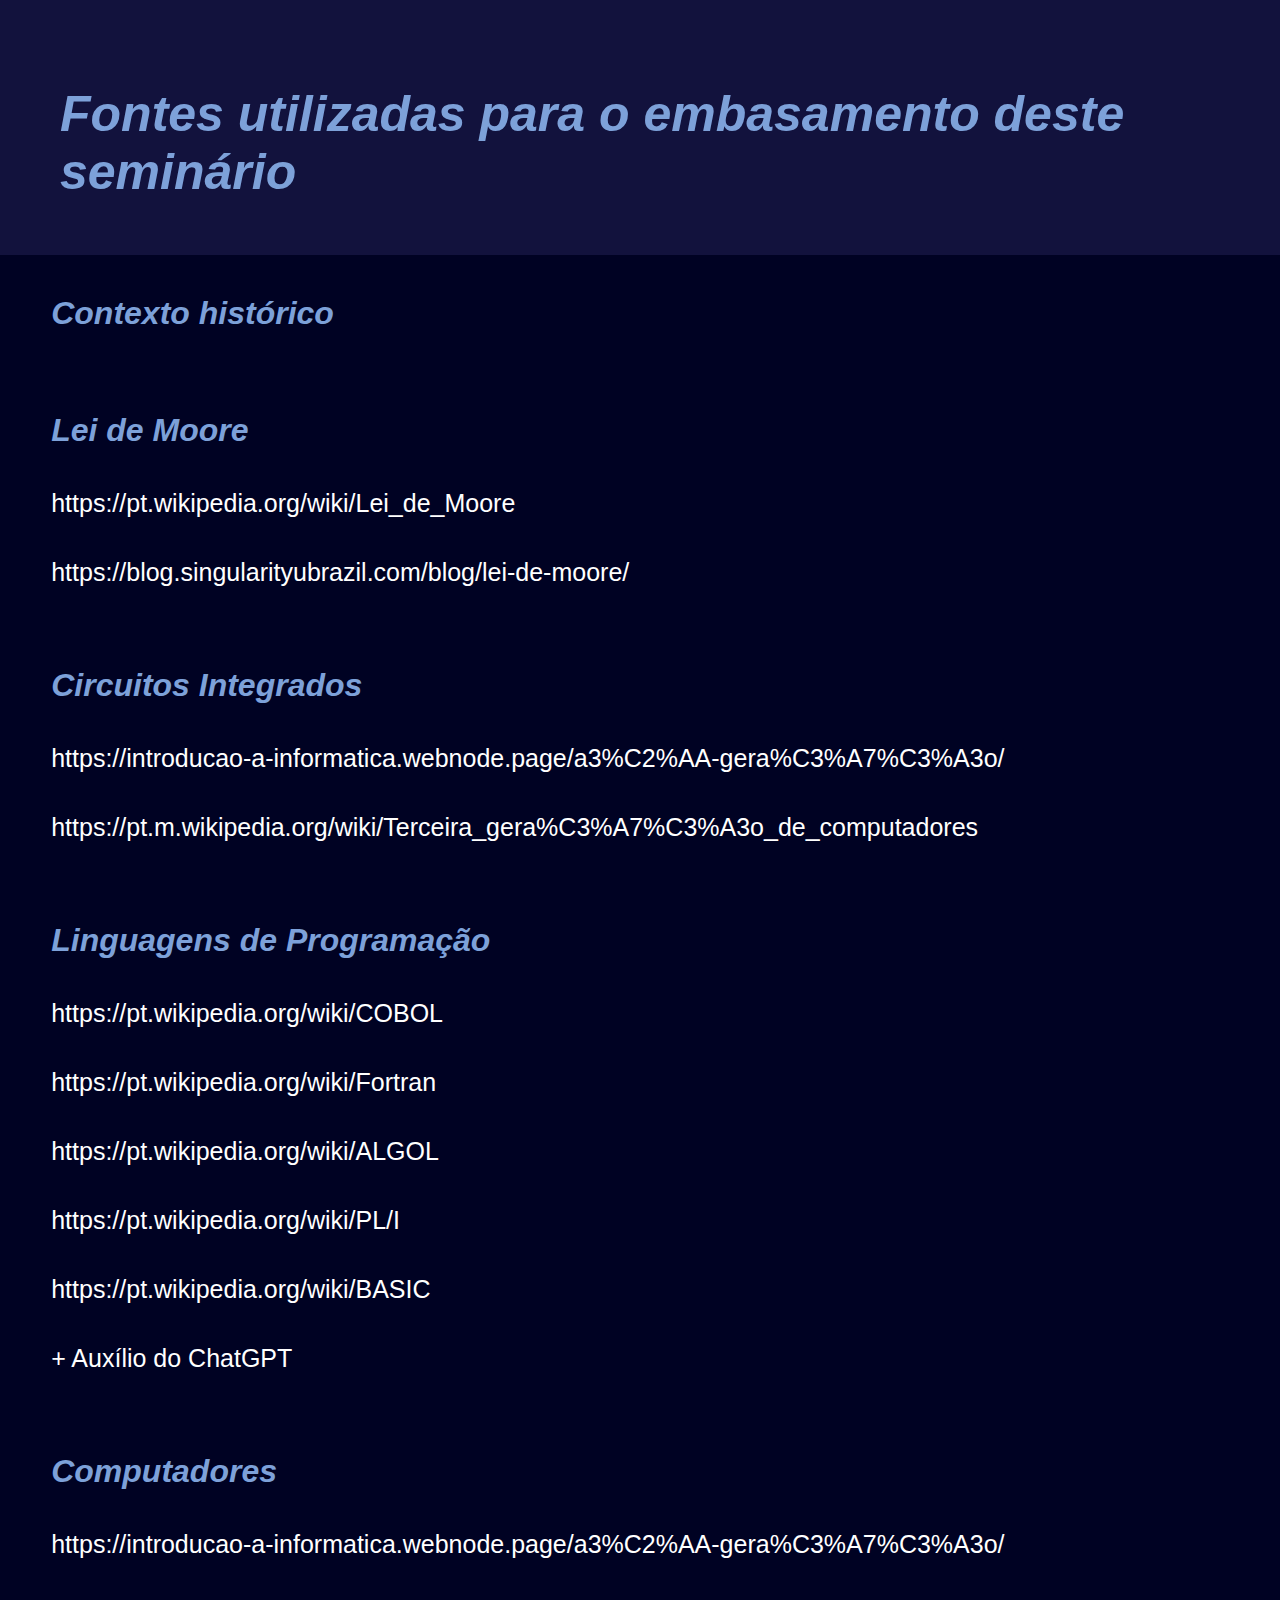
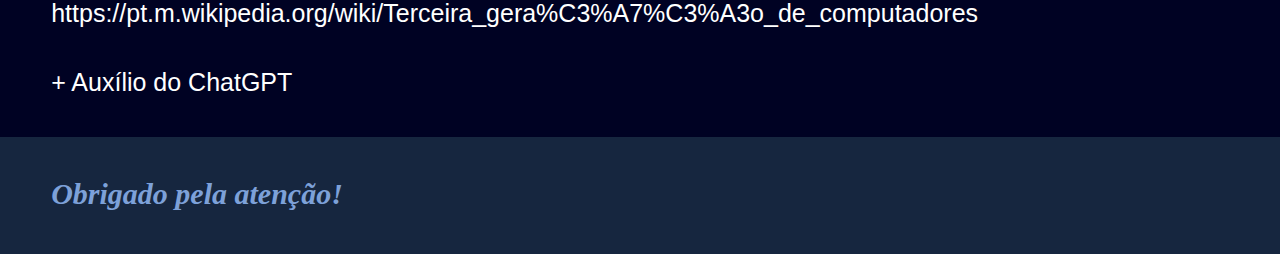
<file: pg/fontes.html>
<!DOCTYPE html>
<html lang="pt-br">
<head>
    <meta charset="UTF-8">
    <meta name="viewport" content="width=device-width, initial-scale=1.0">
    <title>Fontes</title>
    <link rel="stylesheet" href="../css/fontes.css">
</head>
<body>
    <header>
        <h2>Fontes utilizadas para o embasamento deste seminário</h2>
    </header>
    <main>
        <h1>Contexto histórico</h1>
        



        <h1>Lei de Moore</h1>
        <p>https://pt.wikipedia.org/wiki/Lei_de_Moore</p>
        <p>https://blog.singularityubrazil.com/blog/lei-de-moore/</p>



        <h1>Circuitos Integrados</h1>
        <p>https://introducao-a-informatica.webnode.page/a3%C2%AA-gera%C3%A7%C3%A3o/
        </p>
        <p>https://pt.m.wikipedia.org/wiki/Terceira_gera%C3%A7%C3%A3o_de_computadores</p>
       


        <h1>Linguagens de Programação</h1>

        <p>https://pt.wikipedia.org/wiki/COBOL</p>
        <p>https://pt.wikipedia.org/wiki/Fortran</p>
        <p>https://pt.wikipedia.org/wiki/ALGOL</p>
        <p>https://pt.wikipedia.org/wiki/PL/I</p>
        <p>https://pt.wikipedia.org/wiki/BASIC</p>
        <p>+ Auxílio do ChatGPT</p>




        <h1>Computadores</h1>
        <p>https://introducao-a-informatica.webnode.page/a3%C2%AA-gera%C3%A7%C3%A3o/</p>
        <p>https://pt.m.wikipedia.org/wiki/Terceira_gera%C3%A7%C3%A3o_de_computadores</p>
        <p>+ Auxílio do ChatGPT</p>










    </main>
    <footer>
       <h3>Obrigado pela atenção!</h3>
    </footer>
    
    
</body>
</html>
</file>
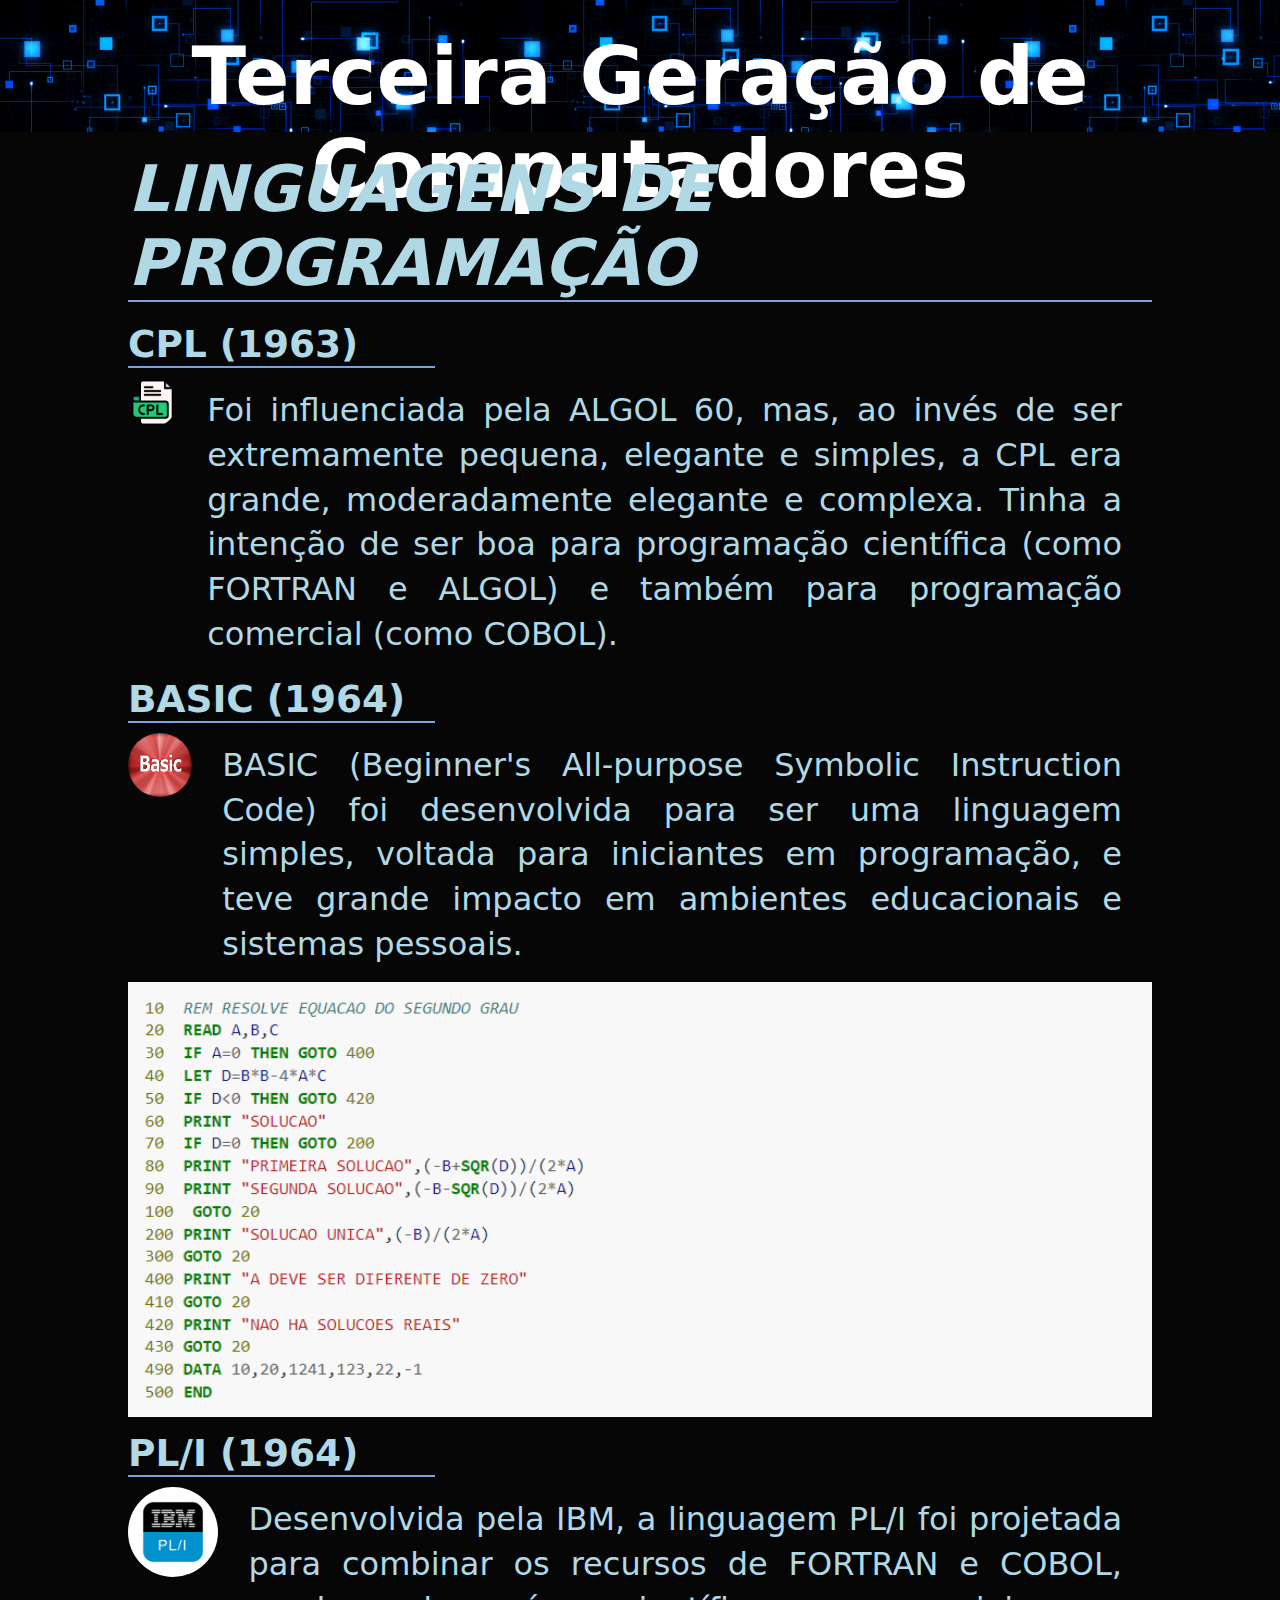
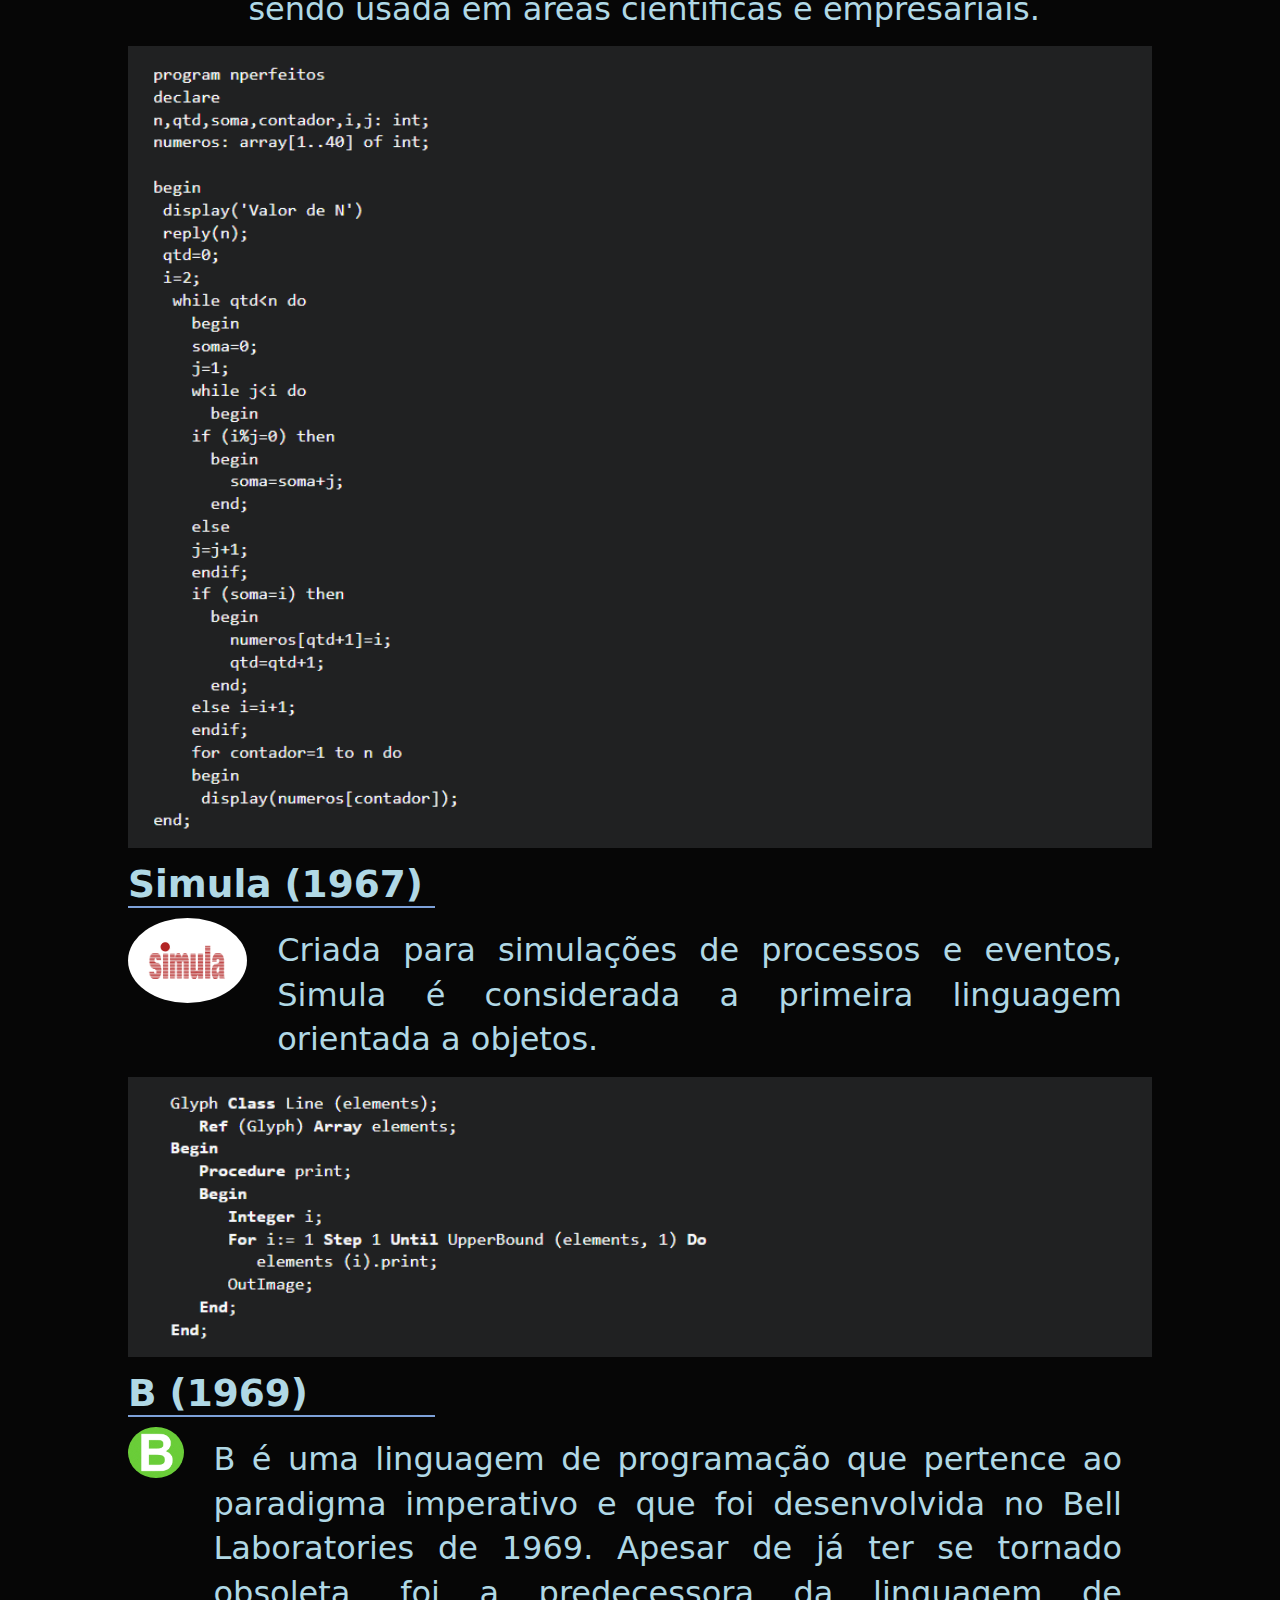
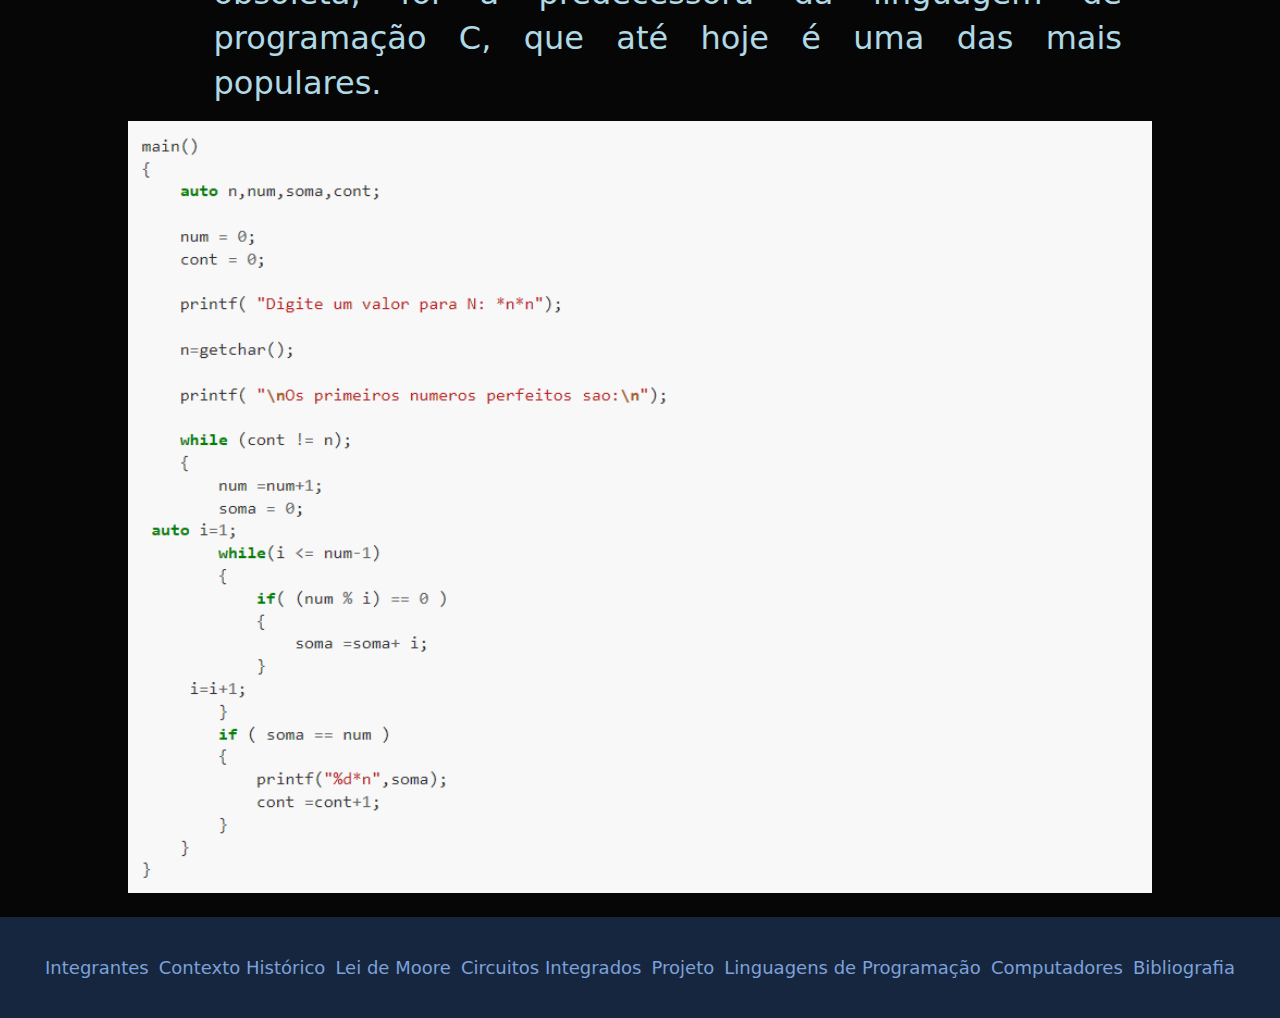
<file: pg/linguagem.html>
<!DOCTYPE html>
<html lang="pt-br">
	<head>
		<meta charset="UTF-8" />
		<meta name="viewport" content="width=device-width, initial-scale=1.0" />
		<title>Terceira Geração de Computadores</title>
		<link rel="stylesheet" href="../css/linguagens.css" />
	</head>
	<body>
		<nav>
			<h1>Terceira Geração de Computadores</h1>
		</nav>

		<main>
			<section class="topico">
				<h2>LINGUAGENS DE PROGRAMAÇÃO</h2>
			</section>

			
			
			<div class="linguagem">
				<h3>CPL (1963)</h3>
			</div>

			<section class="container_linguagem">
				<figure>
					<img src="../img/cpl.png" alt="CPL Logo" />
				</figure>
				<div>
					<p>
						Foi influenciada pela ALGOL 60, mas, ao invés de ser extremamente pequena, elegante e simples, a CPL era grande, moderadamente elegante e complexa. Tinha a intenção de ser boa para programação científica (como FORTRAN e ALGOL) e também para programação comercial (como COBOL).
					</p>
				</div>
			</section>


			<div class="linguagem">
				<h3>BASIC (1964)</h3>
			</div>

			<section class="container_linguagem">
				<figure>
					<img src="../img/basic.jpg" alt="Basic Logo" />
				</figure>
				<div>
					<p>
						BASIC (Beginner's All-purpose Symbolic Instruction Code) foi
						desenvolvida para ser uma linguagem simples, voltada para iniciantes
						em programação, e teve grande impacto em ambientes educacionais e
						sistemas pessoais.
					</p>
				</div>
			</section>

			<figure class="exemplo">
				<img src="../img/basicex.png" alt="Exemplo de Basic" />
			</figure>


			<div class="linguagem">
				<h3>PL/I (1964)</h3>
			</div>

			<section class="container_linguagem">
				<figure>
					<img src="../img/pl_i.jpg" alt="PL/I Logo" />
				</figure>
				<div>
					<p>
						Desenvolvida pela IBM, a linguagem PL/I foi projetada para combinar
						os recursos de FORTRAN e COBOL, sendo usada em áreas científicas e
						empresariais.
					</p>
				</div>
			</section>

			<figure class="exemplo">
				<img src="../img/pliex.png" alt="Exemplo de Basic" />
			</figure>


			<div class="linguagem">
				<h3>Simula (1967)</h3>
			</div>

			<section class="container_linguagem">
				<figure>
					<img src="../img/simula.jpg" alt="Simula Logo" />
				</figure>
				<div>
					<p>
						Criada para simulações de processos e eventos, Simula é considerada
						a primeira linguagem orientada a objetos.
					</p>
				</div>
			</section>

			<figure class="exemplo">
				<img src="../img/simulaex.png" alt="Exemplo de Simula" />
			</figure>
			
			
			<div class="linguagem">
				<h3>B (1969)</h3>
			</div>

			<section class="container_linguagem">
				<figure>
					<img src="../img/b.png" alt="B Logo" />
				</figure>
				<div>
					<p>
						B é uma linguagem de programação que pertence ao paradigma imperativo e que foi desenvolvida no Bell Laboratories de 1969. Apesar de já ter se tornado obsoleta, foi a predecessora da linguagem de programação C, que até hoje é uma das mais populares.
					</p>
				</div>
			</section>

			<figure class="exemplo">
				<img src="../img/bex.png" alt="Exemplo de B" />
			</figure>
			
		</main>

		<footer>
			<ul>
				<li><a href="../index.html">Integrantes</a></li>
				<li><a href="contexto.html">Contexto Histórico</a></li>
				<li><a href="moore.html">Lei de Moore</a></li>
				<li><a href="ci.html">Circuitos Integrados</a></li>
				<li><a href="projeto.html">Projeto</a></li>
				<li><a href="linguagem.html">Linguagens de Programação</a></li>
				<li><a href="computadores.html">Computadores</a></li>
				<li><a href="bibliografia.html">Bibliografia</a></li>
			</ul>
		  </footer>
	</body>
</html>
</file>
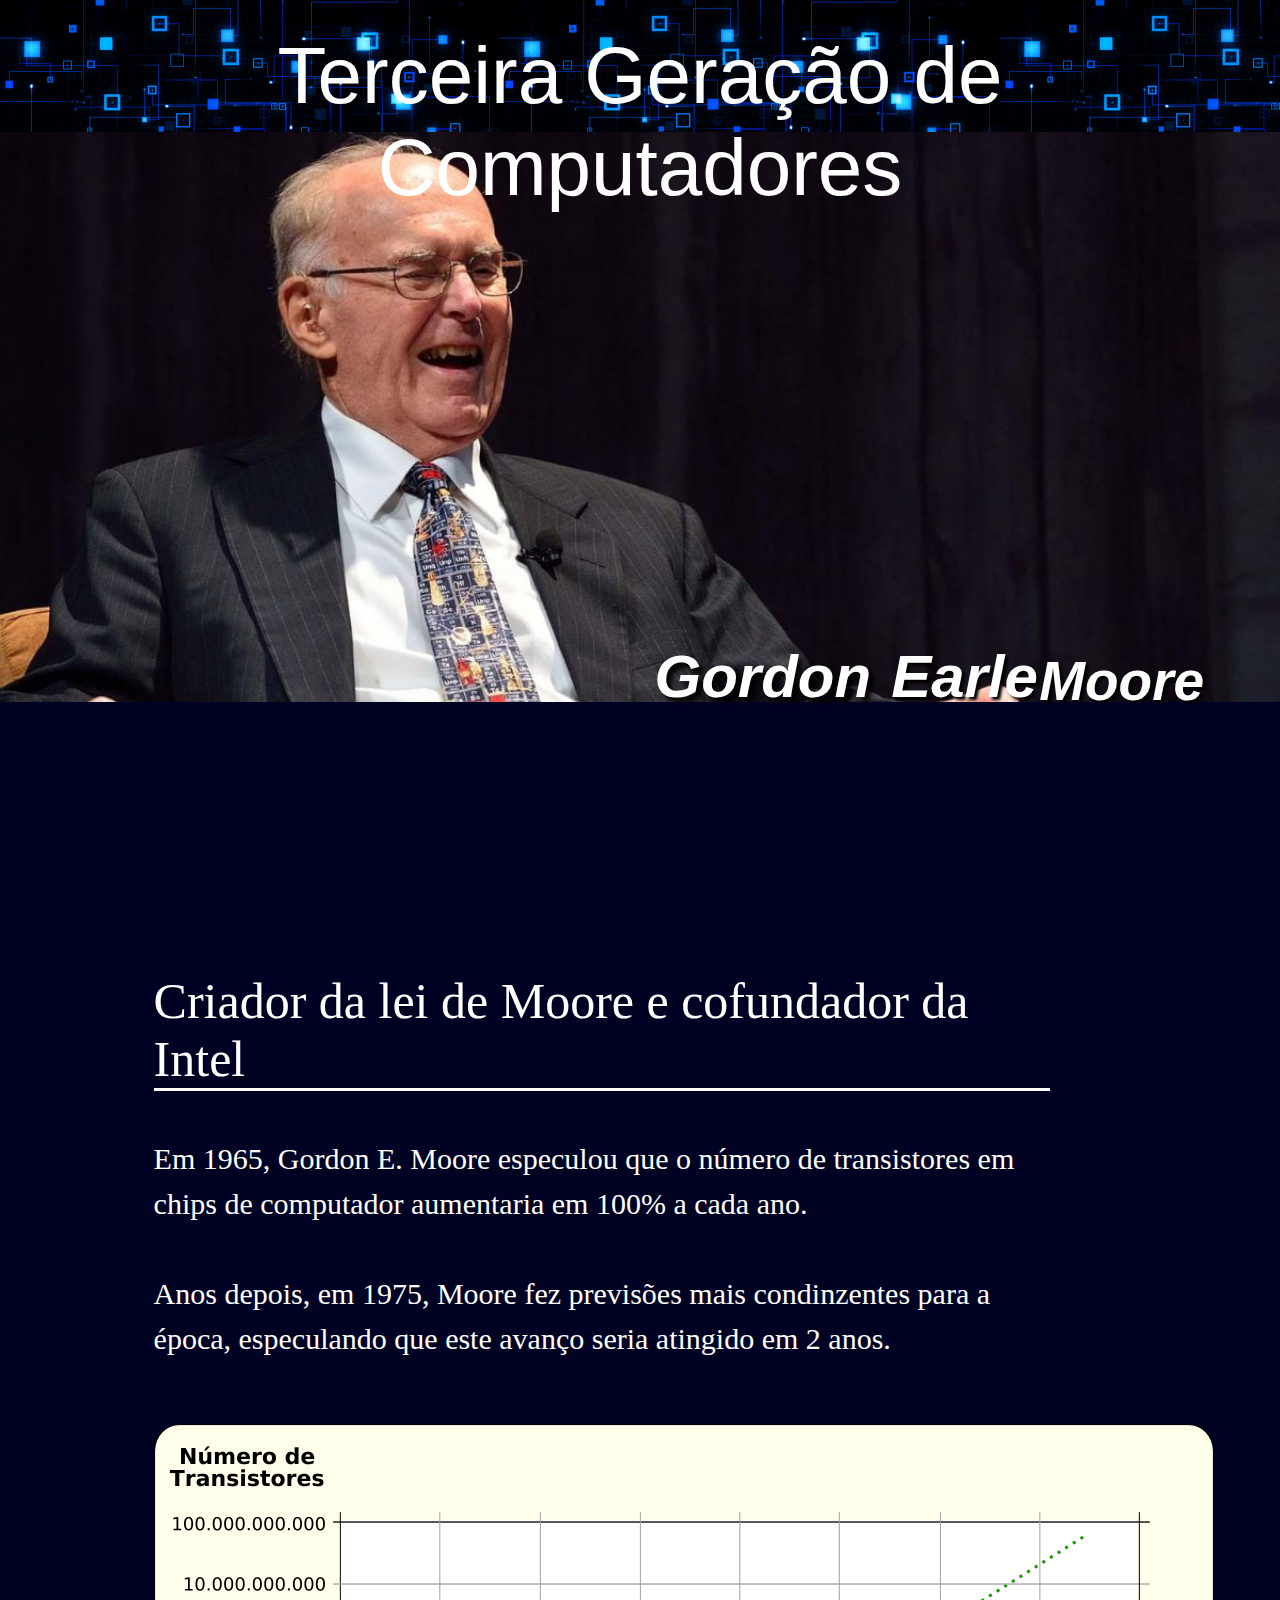
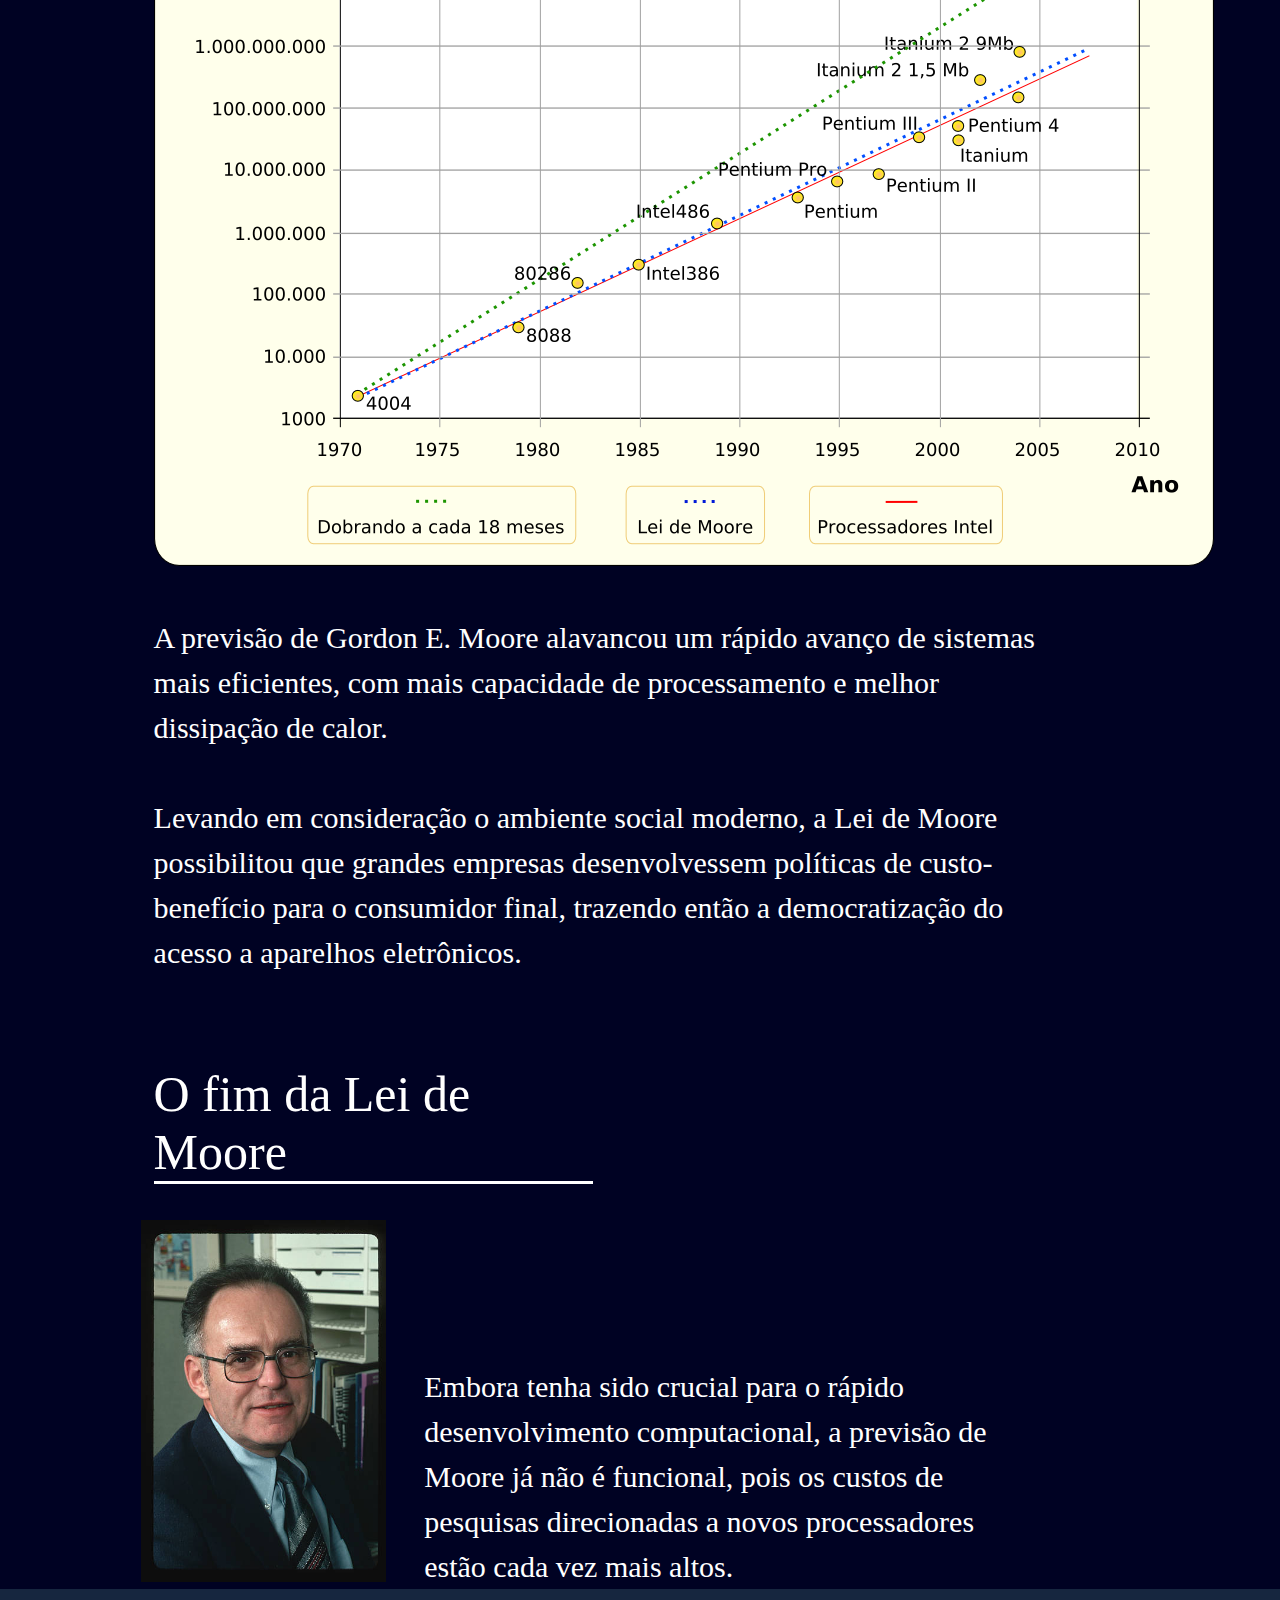
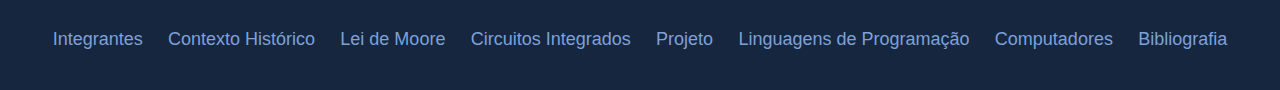
<file: pg/moore.html>
<!DOCTYPE html>
<html lang="pt-br">
<head>
    <meta charset="UTF-8">
    <meta name="viewport" content="width=device-width, initial-scale=1.0">
    <title>Terceira Geração de Computadores</title>
    <link rel="stylesheet" href="../css/moore.css">
</head>
<body>
    <nav>
        <h1>Terceira Geração de Computadores</h1>
    </nav>
    <header>
        <div class="divH">
            <h1 class="h1">Gordon</h1>
            <h2 class="h2">Earle</h2>
            <h3 class="h3">Moore</h3>
        </div>
    </header>
    <main>
        <section class="s1">
            <div>
                <h4>Criador da lei de Moore e cofundador da Intel</h4>
                <p>
                    Em 1965, Gordon E. Moore especulou que o número de transistores em chips de computador aumentaria em 100% a cada ano.
                </p>
                <p>
                    Anos depois, em 1975, Moore fez previsões mais condinzentes para a época, especulando que este avanço seria atingido em 2 anos.
                </p>
                <figure>
                    <img src="../img/Lei_de_moore_2006.png" alt="Lei de Moore em gráfico">
                </figure>
                <p>
                    A previsão de Gordon E. Moore alavancou um rápido avanço de sistemas mais eficientes, com mais capacidade de processamento e melhor dissipação de calor.
                </p>
                <p>
                    Levando em consideração o ambiente social moderno, a Lei de Moore possibilitou que grandes empresas desenvolvessem políticas de custo-benefício para o consumidor final, trazendo então a democratização do acesso a aparelhos eletrônicos.
                </p>
            </div>
        </section>
        <section class="s2">
            <div class="div1">
                <h4>
                    O fim da Lei de Moore
                </h4>
            </div>
            <div class="div2">
                <figure>
                    <img src="../img/gettyimages-685197177-612x612.jpg">
                </figure>
                <p>
                    Embora tenha sido crucial para o rápido desenvolvimento computacional, a previsão de Moore já não é funcional, pois os custos de pesquisas direcionadas a novos processadores estão cada vez mais altos.
                </p>
            </div>

        </section>

        

    </main>
    <footer>
        <ul>
            <li><a href="../index.html">Integrantes</a></li>
            <li><a href="contexto.html">Contexto Histórico</a></li>
            <li><a href="moore.html">Lei de Moore</a></li>
            <li><a href="ci.html">Circuitos Integrados</a></li>
            <li><a href="projeto.html">Projeto</a></li>
            <li><a href="linguagem.html">Linguagens de Programação</a></li>
            <li><a href="computadores.html">Computadores</a></li>
            <li><a href="bibliografia.html">Bibliografia</a></li>
        </ul>
      </footer>
    
</body>
</html>
</file>
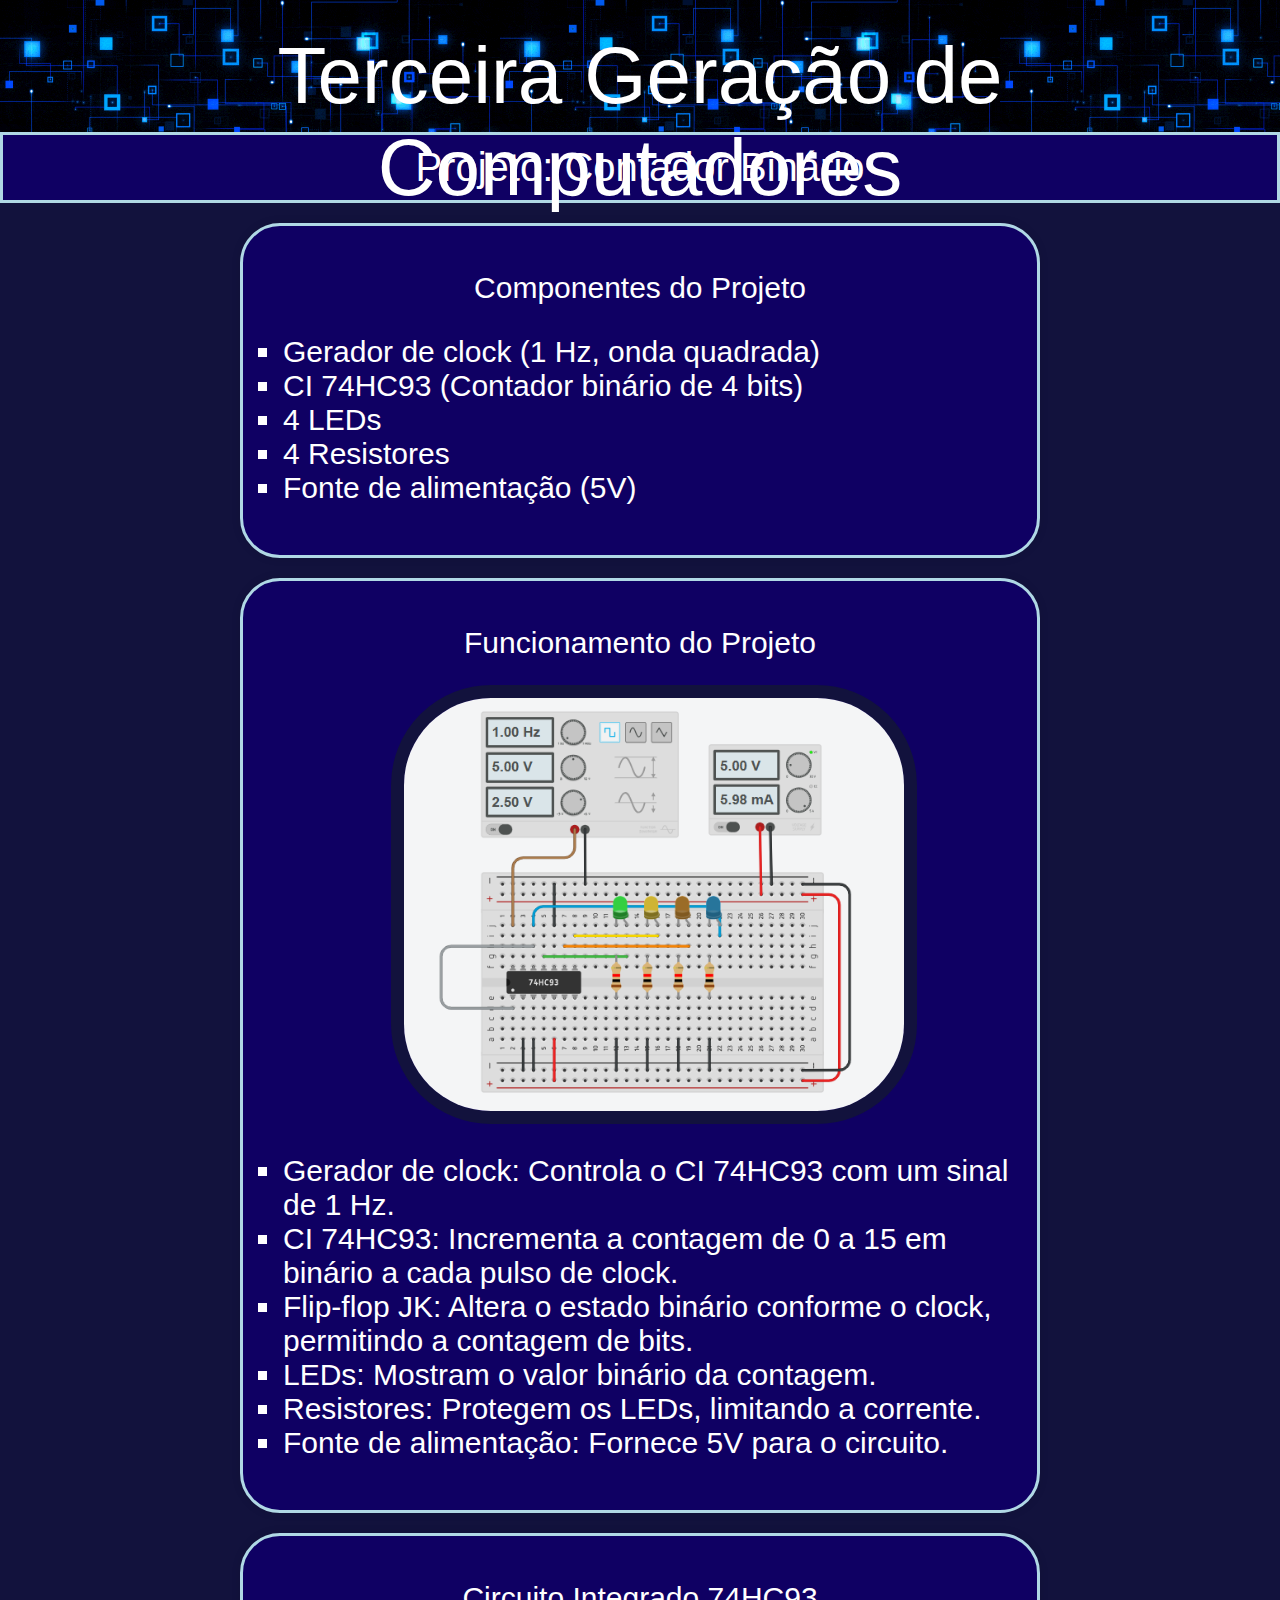
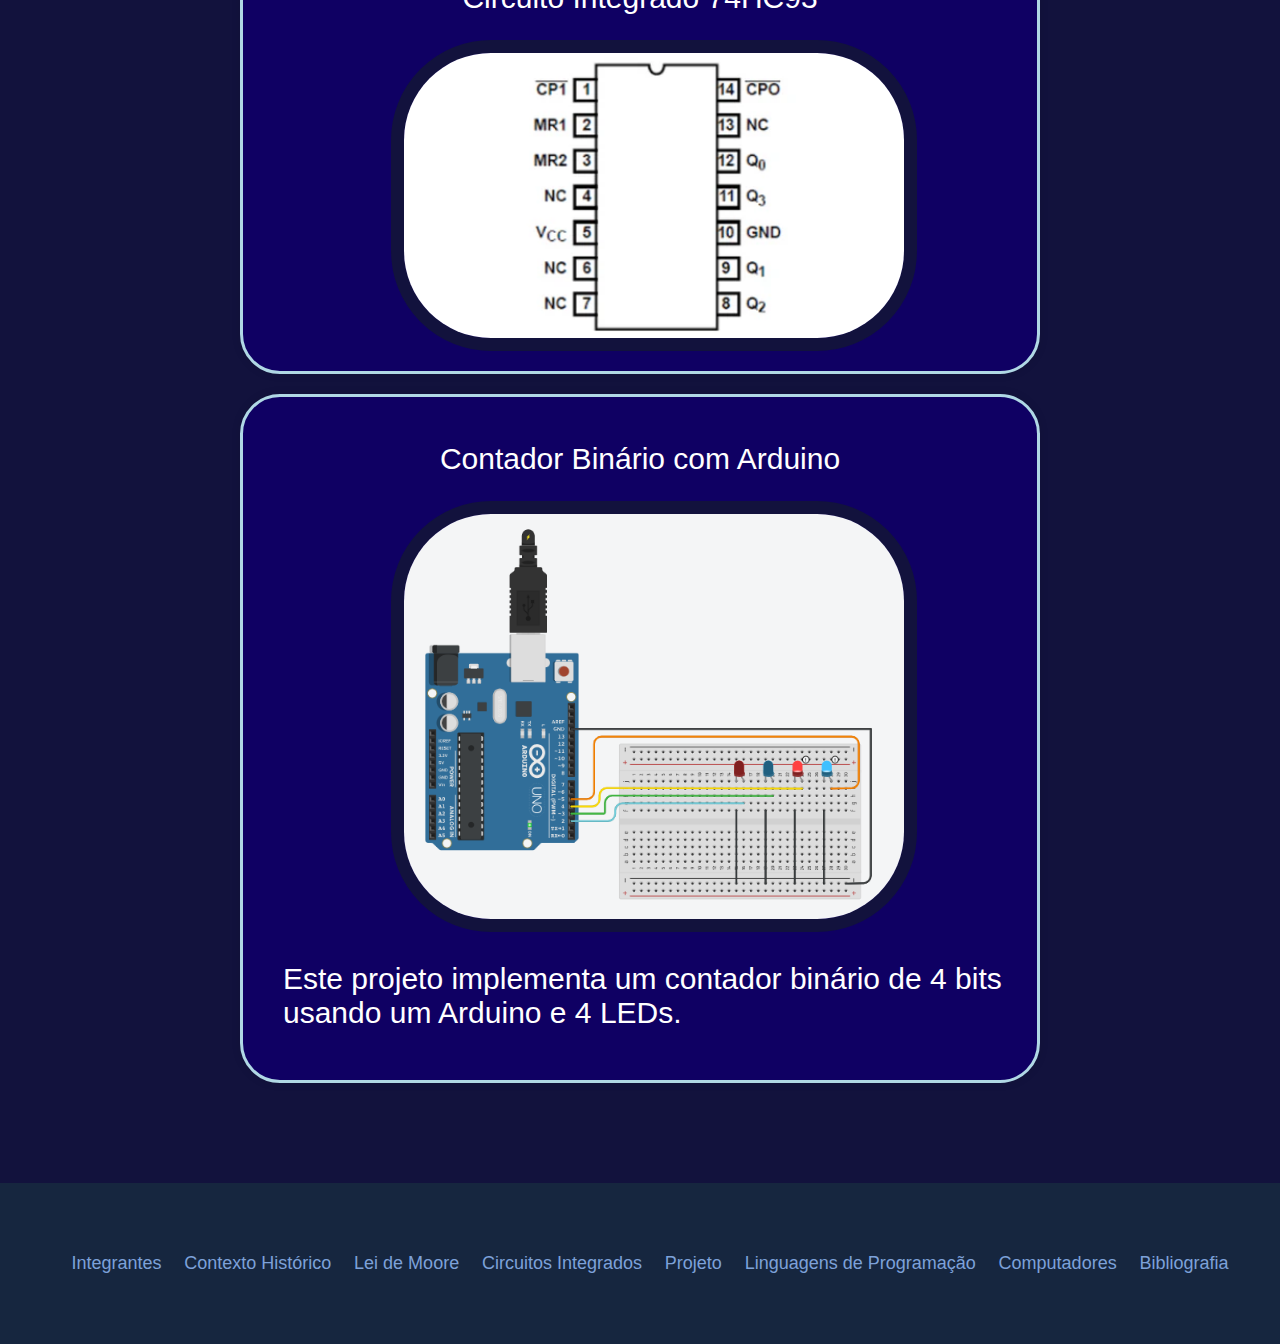
<file: pg/projeto.html>
<!DOCTYPE html>
<html lang="pt-BR">
<head>
    <meta charset="UTF-8">
    <meta name="viewport" content="width=device-width, initial-scale=1.0">
    <title>Terceira Geração de Computadores</title>
    <link rel="stylesheet" href="../css/projeto.css">
</head>
<body>
    <nav>
        <h1>Terceira Geração de Computadores</h1>
    </nav>

        <header>
        <h1>Projeto: Contador Binário </h1>
        </header>
    
        <main>

        <section>
            <h2>Componentes do Projeto</h2>

            <ul>
                <li>Gerador de clock (1 Hz, onda quadrada)</li>
                <li>CI 74HC93 (Contador binário de 4 bits)</li>
                <li>4 LEDs</li>
                <li>4 Resistores</li>
                <li>Fonte de alimentação (5V)</li>
            </ul>
        </section>

        <section>
            <h2>Funcionamento do Projeto</h2>
            <img src="../img/ci.png" alt="foto do projeto" class="vietna">
           
            <ul>
                <li><strong>Gerador de clock:</strong> Controla o CI 74HC93 com um sinal de 1 Hz.</li>
                <li><strong>CI 74HC93:</strong> Incrementa a contagem de 0 a 15 em binário a cada pulso de clock.</li>
                <li><strong>Flip-flop JK:</strong> Altera o estado binário conforme o clock, permitindo a contagem de bits.</li>
                <li><strong>LEDs:</strong> Mostram o valor binário da contagem.</li>
                <li><strong>Resistores:</strong> Protegem os LEDs, limitando a corrente.</li>
                <li><strong>Fonte de alimentação:</strong> Fornece 5V para o circuito.</li>
                
            </ul>
        </section>

        <section>

            <h2>Circuito Integrado 74HC93</h2>
            <img src="../img/datashet.webp" alt="Datasheet do ci" class="vietna">

        </section>

        <section>
            <h2>Contador Binário com Arduino</h2>
            <img src="../img/arduino.png" alt="foto do projeto co  arduino" class="vietna">

            <ul>
                <p>Este projeto implementa um contador binário de 4 bits usando um Arduino e 4 LEDs. 
            </ul>
            
        </section>


        
    </main> 

    <footer>
        <ul>
            <li><a href="../index.html">Integrantes</a></li>
            <li><a href="contexto.html">Contexto Histórico</a></li>
            <li><a href="moore.html">Lei de Moore</a></li>
            <li><a href="ci.html">Circuitos Integrados</a></li>
            <li><a href="projeto.html">Projeto</a></li>
            <li><a href="linguagem.html">Linguagens de Programação</a></li>
            <li><a href="computadores.html">Computadores</a></li>
            <li><a href="bibliografia.html">Bibliografia</a></li>
        </ul>
      </footer>
</body>
</html>
</file>
<file: css/integrantes.css>
*{
    margin: 0;
    padding: 0;
    font-family: sans-serif;
}

:root {
	--color_bg: #060606;
	--color_header: #16263f;
	--color_text: #b0d8e5;
	--color_04: #7da1d9;
	--color_05: #466492;
}

body{
    background-color: var(--color_bg);
}

nav {
    color: #ffffff;
    text-align: center;
    padding: 30px;
    height: 8vh;
    font-size: 40px;
    background-image: url(../img/J4o.gif);
}

main{
    width: 80%;
    margin: 0 auto;
}

.integrantes{
    text-align: center;
    font-size: xx-large;
    color: var(--color_04);
    padding: 10px;
    width: 50%;
    margin: 0 auto;
}

.integrantes h2{
    border-bottom: 2px solid var(--color_05);

}

.container_nomes{
    height: 70vh;
}

.nomes{
    text-align: center;
    line-height: 1.7;
    font-size: xx-large;
    color: var(--color_text);
}

footer {
	background-color: var(--color_header);
	color: var(--color_text);
	padding: 40px;
}

footer ul {
	display: flex;
	justify-content: space-around;
	list-style: none;
}

footer ul li {
	font-size: large;
}

footer ul li a {
	color: var(--color_04);
	text-decoration: none;
	transition: 0.3s;
}

footer ul li a:hover {
	color: var(--color_05);
	transition: 0.3s;
}
</file>
<file: css/bibliografia.css>
*{
    padding: 0;
    margin: 0;
    
}

:root{
    --color_bg: #060606;
    --color_header: #16263f;
    --color_text: #b0d8e5;
    --color_04: #7da1d9;
    --color_05: #466492;
}
header{
    background-color: rgb(18, 18, 61);
    color:#7da1d9;
    padding: 60px;
    height: 15vh;
    font-size: 50px;
    font-family: sans-serif;
    font-style: italic;
}
header h2{
    font-size: 50px;
    padding-top: 25px;
}
main{
    font-family: sans-serif;
    background-color: rgb(0, 2, 35);
}
main h1{
    color: #7da1d9;
    padding-left: 4vw;
    padding-bottom: 40px;
    padding-top: 40px;
    font-style: italic;
}
main p{
    font-size: 25px;
    color:white ;
    padding-left: 4vw;
    padding-bottom: 40px;

}
.agradecimento{
    background-color: var(--color_bg);
    height: 13vh;
    
    
    
}
.agradecimento h3{
    color: #7da1d9;
    padding-left: 4vw;
    font-size: 30px;
    padding-top: 40px;
    font-style: italic;
}

footer {
    font-family: sans-serif;
	background-color: var(--color_header);
	color: var(--color_text);
	padding: 40px;
}

footer ul {
	display: flex;
	justify-content: space-around;
	list-style: none;
}

footer ul li {
	font-size: large;
}

footer ul li a {
	color: var(--color_04);
	text-decoration: none;
	transition: 0.3s;
}

footer ul li a:hover {
	color: var(--color_05);
	transition: 0.3s;
}
</file>
<file: css/ci.css>
* {
	margin: 0;
	padding: 0;
	font-family: system-ui, -apple-system, BlinkMacSystemFont, "Segoe UI", Roboto,
		Oxygen, Ubuntu, Cantarell, "Open Sans", "Helvetica Neue", sans-serif;
}

:root {
	--color_bg: #060606;
	--color_header: #16263f;
	--color_text: #b0d8e5;
	--color_04: #7da1d9;
	--color_05: #466492;
}

body {
	background-color: var(--color_bg);
}

nav {
    color: #ffffff;
    text-align: center;
    padding: 30px;
    height: 8vh;
    font-size: 40px;
    background-image: url(../img/J4o.gif);
}

header {
	background-color: var(--color_header);
	color: var(--color_04);
	padding: 40px;
}

header h1 {
	font-size: 4em;
	text-align: center;
}

main {
	width: 80%;
	margin: 0 auto;
	color: var(--color_text);
}

main p {
	font-size: xx-large;
}

main figure {
	font-size: larger;
}
.topico {
	margin-top: 20px;
	border-bottom: 2px solid var(--color_04);
	font-size: xx-large;
	font-style: italic;
	color: var(--color_04);
}

footer {
	margin-top: 20px;
	background-color: var(--color_header);
	color: var(--color_text);
	padding: 5vh;
}

footer ul {
	display: flex;
	justify-content: space-around;
	list-style: none;
}

footer ul li {
	font-size: large;
}

footer ul li a {
	color: var(--color_04);
	text-decoration: none;
	transition: 0.3s;
}

footer ul li a:hover {
	color: var(--color_05);
	transition: 0.3s;
}
</file>
<file: css/computadores.css>
*{
    margin: 0;
    padding: 0;
    font-family: 'Franklin Gothic Medium', 'Arial Narrow', Arial, sans-serif;
}
:root{
--color_01:rgb(0, 0, 0);
--color_02:rgb(255, 255, 255);
--color_03:rgb(233, 14, 14);
--color_04:rgb(35, 13, 131);
--color_05: rgb(241, 203, 76);
--color_06:#030329;
--color_bg: #060606;
--color_header: #16263f;
--color_text: #b0d8e5;
--color_07: #7da1d9;
--color_08: #466492;

}
nav {
    color: #ffffff;
    text-align: center;
    padding: 30px;
    height: 8vh;
    font-size: 40px;
    background-image: url(../img/J4o.gif);
}
.container-header{
    height: 70vh;
    background-image:  url("../img/cabecalho-de-computador-retro_622214-5592.avif");
    background-repeat: no-repeat;
    background-size: cover;
    background-position: center;
    color: var(--color_02);
    display:flex;
    align-items: center;
}
.container-title{
margin-left: 5vw;
}
.title_1{
    color: var(--color_04);
    text-shadow: 2px 1px 1px var(--color_05);
    font-size: 80px;
    font-weight: 100;
    line-height: 0.8;
}
.title_2{
    color: var(--color_04);
    text-shadow: 2px 1px 1px var(--color_05);
    font-weight: 100;
    font-size: 45px;
    line-height: 0.8;
}
.main{
    background-color: var(--color_06);
}
.container_games{
    background-color:var(--color_06);
    color: var(--color_02);
    margin: 0 auto;
    width: 88%;
    padding: 60px 0;
}
.container_games h2{
    font-size: 70px;
font-weight: 100;
color: var(--color_02);
margin-bottom: 30px;
}
.container_games p{
    font-size:18 ;
    line-height: 1.4;
}
.container_card{
 
    display: flex;
    justify-content: space-between;
}
.card_jogo{
    width: 23%;
    height: 25vh;
    display: flex;
    justify-content: center;
    align-items: center;
    border: solid black;
    background-repeat: no-repeat;
    background-size: cover;
    background-position: center;
}
#card_01{
    background-image: url(../img/IBM\ 360.jpg);
    color: var(--color_01);
    border-radius: 20px;
   
}#card_02{
    background-image: url(../img/PDP-8_\(1\).jpg);
    color: var(--color_02);
    border-radius: 20px;
   
}
#card_03{
    background-image: url(../img/CDC_6600.jc.jpg);
    color:var(--color_01);
    border-radius: 20px;
   
}
#card_04{
    background-image: url(../img/CDC\ 7600.jpg);
    color: var(--color_02);
    border-radius: 20px;
   
}
main .container_games h4{
    font-size: 35px;
    padding-top: 40px;
}
main .container_games p{
    font-size: 25px;
}
#card_05{
    background-image: url(../img/tapebackup-640x369.jpg);
    color:var(--color_02);
    border-radius: 20px;
   
}
#card_06{
    background-image: url(../img/dsc_9013.jpg);
    color:var(--color_02);
    border-radius: 20px;
   
}
.container_card1{
    display: flex;
    justify-content: space-around;
  padding-top: 20px;
  
}
.h2_M{
    font-size: 35px;
font-weight: 40px;
}

footer{
    background-color: var(--color_header);
    color: var(--color_text);
	padding: 40px;
}

footer ul{
    display: flex;
    justify-content: space-around;
    list-style: none;
}

footer ul li{
    font-size: large;
}

footer ul li a{
    color: var(--color_07);
    text-decoration: none;
    transition: 0.3s;
}

footer ul li a:hover{
    color: var(--color_08);
    transition: 0.3s;
}
</file>
<file: css/contexto.css>
*{
    font-family: sans-serif;
    font-weight: 10;
}

:root{
    --color_bg: #060606;
    --color_header: #16263f;
    --color_text: #b0d8e5;
    --color_04: #7da1d9;
    --color_05: #466492;
}

body {
    
    background-color:rgb(18, 18, 61);
    margin: 0;
    padding: 0;
}

nav {
    color: #ffffff;
    text-align: center;
    padding: 30px;
    height: 8vh;
    font-size: 40px;
    background-image: url(../img/J4o.gif);
}

header {
    background-color: #0f0063;
    color: white;
    text-align: center;
    padding: 10px;
    font-size: 20px;
    border:solid #b0d8e5 3px;
}

h1 {
    margin: 0;
}

main {
    padding: 20px;
    max-width: 800px;
    margin: 0 auto;
    margin-bottom: 60px;
}

section {
    background-color: #0f0063;
    margin-bottom: 20px;
    padding: 20px;
    box-shadow: 0 0 10px rgba(0, 0, 0, 0.1);
    border-radius: 40px;
    border:solid #b0d8e5 3px;
}

h2 {
    color: #ffffff;
    text-align: center;
    font-size: 30px;
}

ul {
    list-style-type: square;
    padding-left: 20px;
    color: #ffffff;
    font-size: 30px;
}


.vietna{
    width: 500px;
    display: flex;
    margin-left: 17%;
    border-radius: 40px;
    border:solid rgb(18, 18, 61) 13px;

}

footer{
    margin-top: 20px;
    background-color: var(--color_header);
    color: var(--color_text);
	padding: 40px;
}

footer ul{
    display: flex;
    justify-content: space-around;
    list-style: none;
}

footer ul li{
    font-size: large;
}

footer ul li a{
    color: var(--color_04);
    text-decoration: none;
    transition: 0.3s;
}

footer ul li a:hover{
    color: var(--color_05);
    transition: 0.3s;
}
</file>
<file: css/fontes.css>
*{
    padding: 0;
    margin: 0;
}
header{
    background-color: rgb(18, 18, 61);
    color:#7da1d9;
    padding: 60px;
    height: 15vh;
    font-size: 50px;
    font-family: sans-serif;
    font-style: italic;
}
header h2{
    font-size: 50px;
    padding-top: 25px;
}
main{
    font-family: sans-serif;
    background-color: rgb(0, 2, 35);
}
main h1{
    color: #7da1d9;
    padding-left: 4vw;
    padding-bottom: 40px;
    padding-top: 40px;
    font-style: italic;
}
main p{
    font-size: 25px;
    color:white ;
    padding-left: 4vw;
    padding-bottom: 40px;

}
footer{
    background-color: #16263f;
    height: 13vh;
    
    
    
}
footer h3{
    color: #7da1d9;
    padding-left: 4vw;
    font-size: 30px;
    padding-top: 40px;
    font-style: italic;
}
</file>
<file: css/linguagens.css>
*{
    margin: 0;
    padding: 0;
    font-family: system-ui, -apple-system, BlinkMacSystemFont, 'Segoe UI', Roboto, Oxygen, Ubuntu, Cantarell, 'Open Sans', 'Helvetica Neue', sans-serif
}

:root{
    --color_bg: #060606;
    --color_header: #16263f;
    --color_text: #b0d8e5;
    --color_04: #7da1d9;
    --color_05: #466492;
}

body{
    background-color: var(--color_bg);
}

nav {
    color: #ffffff;
    text-align: center;
    padding: 30px;
    height: 8vh;
    font-size: 40px;
    background-image: url(../img/J4o.gif);
}


header{
    background-color: var(--color_header);
    color: var(--color_04);
    padding: 15vh;
}

header h1{
    font-size: 4em;
    text-align: center;
}

main{
    width: 80%;
    margin: 0 auto;
    color: var(--color_text);
}

.topico{
    margin-top: 20px;
    margin-bottom: 20px;
}


.topico h2{
    border-bottom: 2px solid var(--color_04);
    font-size: 4em;
    font-style: italic;
}

.linguagem{
    margin: 10px 0;
    border-bottom: 2px solid var(--color_04);
    font-size: xx-large;
    width: 30%;
}

.exemplo img{
    width: 100%;
}

.container_linguagem{
    display: flex;
    margin: 5px 0;

}

.container_linguagem figure{
    width: 25%;
}

.container_linguagem figure img{
    width: 100%;
    border-radius: 50%;

}

.container_linguagem div{
    font-size: xx-large;
    padding: 10px 30px;
}

.container_linguagem div p{
    line-height: 1.4;
    text-align: justify;
}

footer{
    margin-top: 20px;
    background-color: var(--color_header);
    color: var(--color_text);
	padding: 40px;
}

footer ul{
    display: flex;
    justify-content: space-around;
    list-style: none;
}

footer ul li{
    font-size: large;
}

footer ul li a{
    color: var(--color_04);
    text-decoration: none;
    transition: 0.3s;
}

footer ul li a:hover{
    color: var(--color_05);
    transition: 0.3s;
}
</file>
<file: css/moore.css>
* {
	margin: 0;
	padding: 0;
	font-weight: 10;
	font-family: sans-serif;
}

:root{
    --color_bg: #060606;
    --color_header: #16263f;
    --color_text: #b0d8e5;
    --color_04: #7da1d9;
    --color_05: #466492;
}

nav {
    color: #ffffff;
    text-align: center;
    padding: 30px;
    height: 8vh;
    font-size: 40px;
    background-image: url(../img/J4o.gif);
}

header {
	background-color: rgb(18, 18, 61);
	color: white;
	padding: 60px;
	background-image: url("../img/Morre_Gordon_Moore_cofundador_da_Intel_e_criador_da_Lei_de_Moore_na_decada_de_60.jpg");
	height: 50vh;
	background-repeat: no-repeat;
	background-size: cover;
}
header div {
	display: flex;
}
header div h1 {
	font-weight: 700;
	margin-left: 25%;
	display: flex;
}

.divH {
	margin-top: 50vh;

	font-style: italic;
	margin-bottom: 20%;
	padding-left: 35%;
	font-size: 30px;
	text-align: center;
}
.h1 {
	text-shadow: 5px 5px 5px black;
	font-weight: 700;
}
.h2 {
	text-shadow: 3px 3px 3px black;

	width: 10vw;
	font-size: 60px;
	font-weight: 700;
	padding-left: 20px;
}
.h3 {
	text-shadow: 3px 3px 3px black;
	padding-top: 0.8vh;
	font-size: 55px;
	font-weight: 700;
	padding-left: 20px;
}

main div {
	width: 80%;
	justify-content: center;
}
main {
	background-color: rgb(0, 2, 35);
}
.s1 {
	display: flex;
}

.s1 div {
	justify-content: center;
	margin-left: 2%;
	width: 70%;
	padding-left: 10vw;
	padding-top: 20vh;
}
.s1 div h4 {
	color: white;
	font-size: 50px;
	font-family: Georgia, "Times New Roman", Times, serif;
	border-bottom: 3px solid white;
	padding-top: 10vh;
}
.s1 div p {
	padding-top: 5vh;
	color: white;
	font-size: 30px;
	font-family: Georgia, "Times New Roman", Times, serif;
	line-height: 1.5;
}
.s1 div figure img {
	padding-top: 7vh;
}
.s2 {
	width: 70%;
	justify-content: space-between;
}
.div1 {
	width: 70%;
	padding-left: 12vw;
}
.div2 figure {
	padding-top: 4vh;
	width: 40%;
}
.div2 {
	width: 100%;
	display: flex;
	padding-left: 11vw;
}
.s2 div figure img {
	width: 100%;
}

.div1 h4 {
	color: white;
	font-size: 50px;
	font-family: Georgia, "Times New Roman", Times, serif;
	border-bottom: 3px solid white;
	padding-top: 10vh;
	width: 70%;
}
.div2 p {
	padding-top: 20vh;
	color: white;
	font-size: 30px;
	font-family: Georgia, "Times New Roman", Times, serif;
	line-height: 1.5;
	width: 100%;
	padding-left: 3vw;
}

footer {
	background-color: var(--color_header);
	color: var(--color_text);
	padding: 40px;
}

footer ul {
	display: flex;
	justify-content: space-around;
	list-style: none;
}

footer ul li {
	font-size: large;
}

footer ul li a {
	color: var(--color_04);
	text-decoration: none;
	transition: 0.3s;
}

footer ul li a:hover {
	color: var(--color_05);
	transition: 0.3s;
}
</file>
<file: css/projeto.css>
*{
    font-family: sans-serif;
    font-weight: 10;
}

:root{
    --color_bg: #060606;
    --color_header: #16263f;
    --color_text: #b0d8e5;
    --color_04: #7da1d9;
    --color_05: #466492;
}
body {
    
    background-color:rgb(18, 18, 61);
    margin: 0;
    padding: 0;
}

nav {
    color: #ffffff;
    text-align: center;
    padding: 30px;
    height: 8vh;
    font-size: 40px;
    background-image: url(../img/J4o.gif);
}

header {
    background-color: #0f0063;
    color: white;
    text-align: center;
    padding: 10px;
    font-size: 20px;
    border:solid #b0d8e5 3px;
}

h1 {
    margin: 0;
}

main {
    padding: 20px;
    max-width: 800px;
    margin: 0 auto;
    margin-bottom: 60px;
}

section {
    background-color: #0f0063;
    margin-bottom: 20px;
    padding: 20px;
    box-shadow: 0 0 10px rgba(0, 0, 0, 0.1);
    border-radius: 40px;
    border:solid #b0d8e5 3px;
}

h2 {
    color: #ffffff;
    text-align: center;
    font-size: 30px;
}

ul {
    list-style-type: square;
    padding-left: 20px;
    color: #ffffff;
    font-size: 30px;
}

.vietna{
    width: 500px;
    display: flex;
    margin-left: 17%;
    border-radius: 100px;
    border:solid rgb(18, 18, 61) 13px;

}

footer {
	background-color: var(--color_header);
	color: var(--color_text);
	padding: 40px;
}

footer ul {
	display: flex;
	justify-content: space-around;
	list-style: none;
}

footer ul li {
	font-size: large;
}

footer ul li a {
	color: var(--color_04);
	text-decoration: none;
	transition: 0.3s;
}

footer ul li a:hover {
	color: var(--color_05);
	transition: 0.3s;
}
</file>
